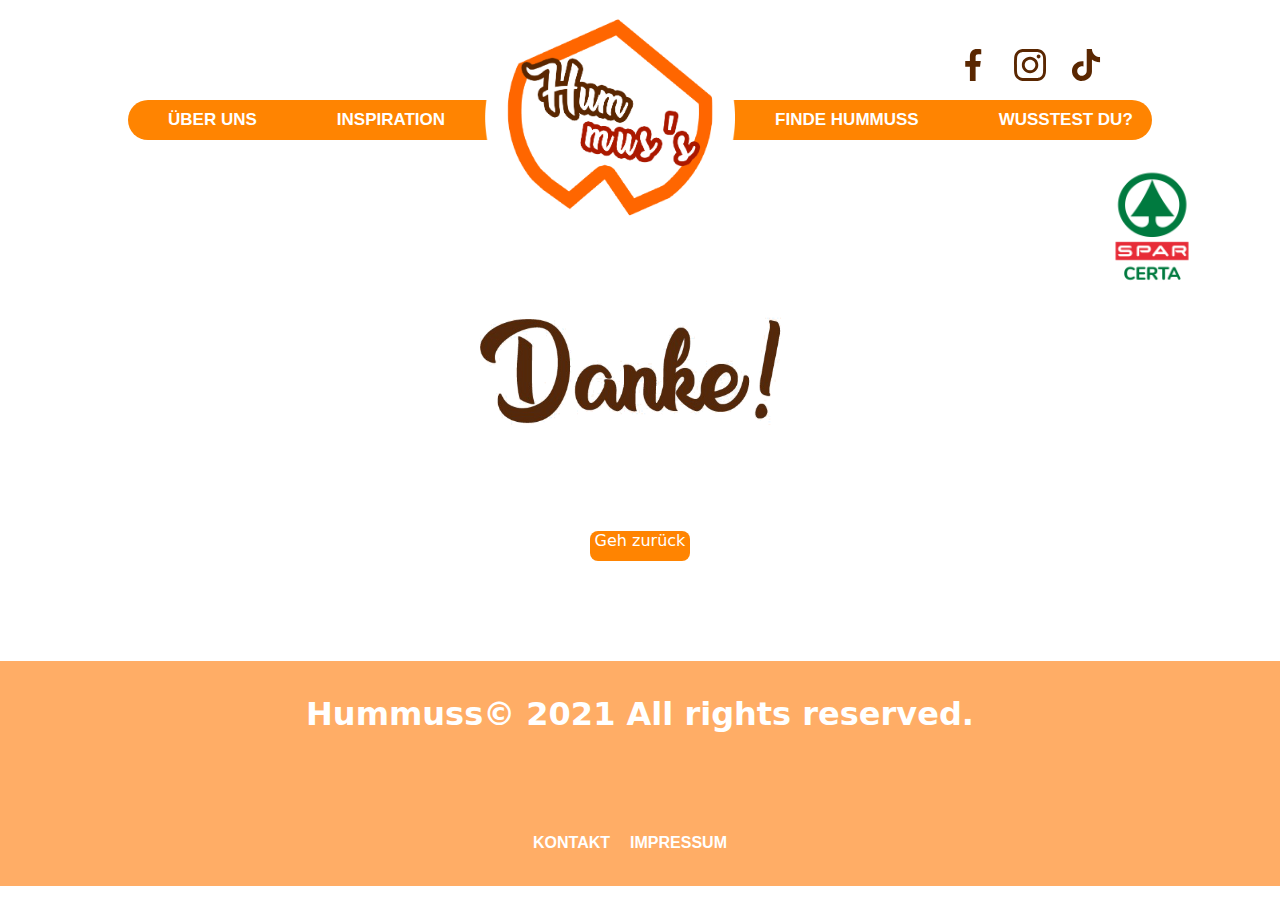
<file: html/danke.html>
<!DOCTYPE html>
<html>
  <head>
    <meta charset="UTF-8" />
    <title>Hummuss Danke!</title>
    <link rel="stylesheet" type="text/css" href="../css/style.css" />
    <meta name="viewport" content="width=device-width, initial-scale=1.0" />
    <meta name="Keywords" content="Hummuss, Haselnusscreme, Wien" />
    <meta
      name="Description"
      content="Das ist die Beschreibung meiner Webseite"
    />
    <link rel="icon" href="../images/logo.png" />
  </head>

  <body>
    <main>
      <nav class="nav">
        <section class="media-section">
          <a href="https://www.facebook.com/hummusseu/"
            ><img src="../images/facebook (2).svg" class="facebook icon" alt=""
          /></a>
          <a href="https://www.instagram.com/hummusseu/"
            ><img
              src="../images/instagram (2).svg"
              class="instagram icon"
              alt=""
          /></a>
          <a href="https://www.tiktok.com/@hummusseu?"
            ><img src="../images/tik-tok.svg" class="instagram icon" alt=""
          /></a>
        </section>
        <a href="../index.html">
          <img src="../images/logo1.png" class="logo2"
        /></a>
        <div class="hamburger">
          <div class="line line1"></div>
          <div class="line line2"></div>
          <div class="line line3"></div>
        </div>
        <ul class="try nav-links hidden">
          <li class="hidden"><a href="ueberuns.html">Über uns</a></li>
          <li class="hidden"><a href="inspiration.html">Inspiration</a></li>
          <li class="logo">
            <a href="../index.html"
              ><img src="../images/logo1.png" class="logo" alt=""
            /></a>
          </li>
          <li class="hidden"><a href="findehummuss.html">Finde Hummuss</a></li>
          <li class="hidden"><a href="wusstestdu.html">Wusstest du?</a></li>
        </ul>
        <div class="down hidden"></div>
      </nav>
      <a
        href="https://www.spar.at/standorte/spar-wien-favoriten-1100-laaer-berg-str-67-69?gclid=EAIaIQobChMIwLC848a17wIVBYjVCh0rAQ-MEAAYASAAEgLStvD_BwE"
        target="_blank"
        ><img src="../images/spar.png" width="10%" class="sparcerta" alt="spar"
      /></a>
      <section class="Konaktt">
        <img src="../images/danke.png" class="img32" alt="">
        <a href="../index.html" class="Geh-zurück">Geh zurück</a>
      </section>
      <footer>
        <h1>Hummuss© 2021 All rights reserved.</h1>
        <ul>
          <li><a href="kontakt.html">KONTAKT</a></li>
          <li><a href="impressum.html">IMPRESSUM</a></li>
        </ul>
      </footer>
    </main>
  </body>
</html>
</file>
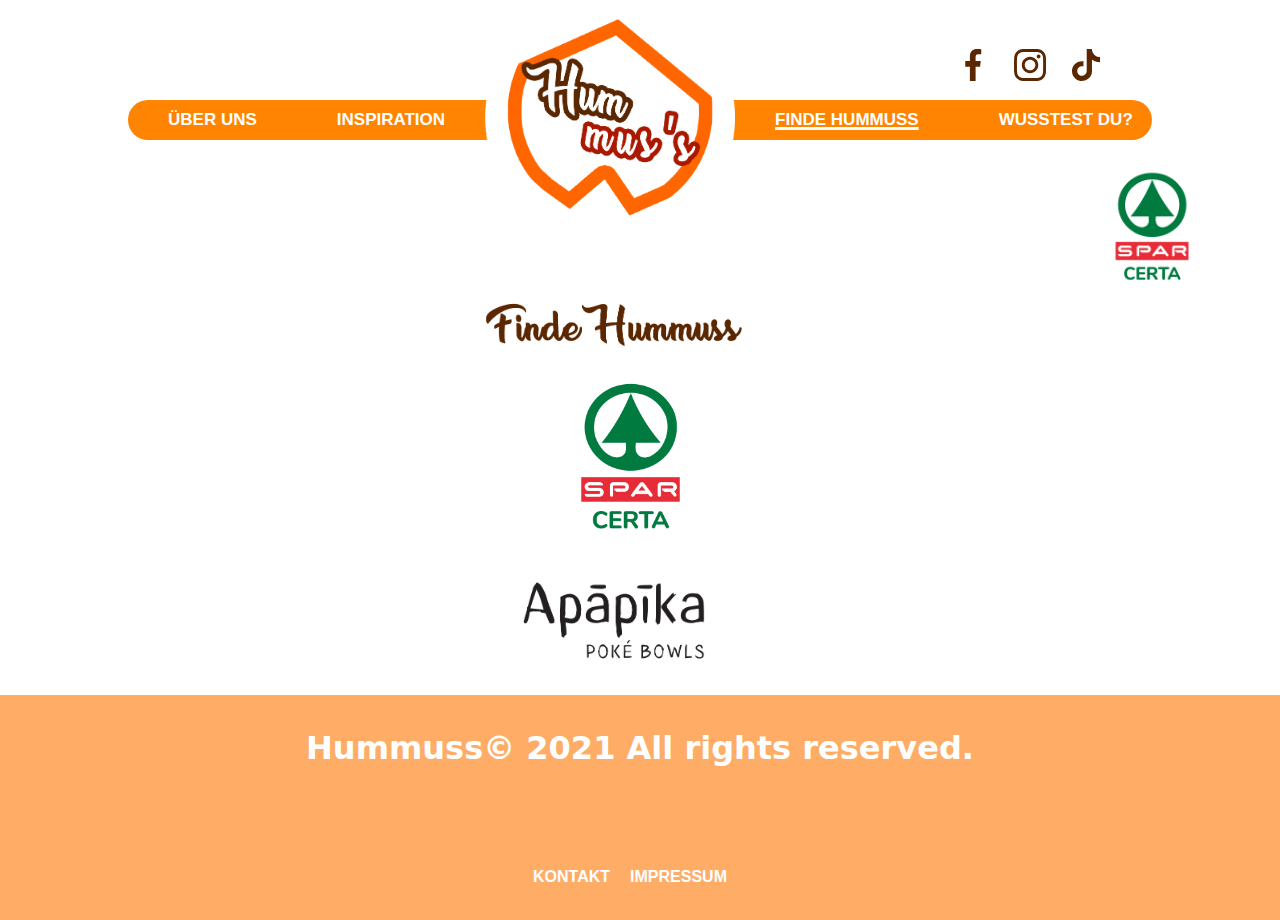
<file: html/findehummuss.html>
<!doctype html>
<html>
<head>
<meta charset="UTF-8">
<title>Finde dein Hummuss</title>
	<link rel="stylesheet" type="text/css" href="../css/style.css">
	<meta name="viewport" content="width=device-width, initial-scale=1.0">
	<meta name="Keywords" content="hummus, hummus rewe, humus online, hummus online kaufen, hummus vegan, hummus vegan
kaufen, hummus supermarkt, hummus brotaufstrich, hummus foto, neni humus, bester hummus,
bester humus, süßer hummus, vegan, veganer, vegane, vegetarier, vegane snacks, snacks vegan,
vegetarier, gesund, gesunde ernährung, gesund ernähren, ausgewogene ernährung, laktose,
laktosefreie, laktosefreie produkte, glutenfrei, glutenfreie, glutenfreier, glutenfreie produkte, food
trends, vegane trends, schoko hummus, schokolade, brownie, neue, vegane food trends, vegane
rezepte, vegane marken, vegane lebensmittel, vegane süßigkeiten, aufstrich, schoko aufstrich,
veganer aufstrich, glutenfreier aufstrich, laktofreier aufstrich, aufstrich ohne palmöl, kalorienarm,
gesunder aufstrich ">
	<meta name="Description" content="Herzlich Willkommen auf der offiziellen Seite von Hummuss&#169;">
	<link rel="icon" href="../images/logo.png">
</head>

<body>
	<main> <nav class="nav">
		<section class="media-section">
				<a href="https://www.facebook.com/hummusseu/"><img src="../images/facebook (2).svg" class="facebook icon"  alt=""></a>
				<a href="https://www.instagram.com/hummusseu/"><img src="../images/instagram (2).svg" class="instagram icon"  alt=""></a>
				<a href="https://www.tiktok.com/@hummusseu?"><img src="../images/tik-tok.svg" class="instagram icon"  alt=""></a>
			
		</section>
		<a href="../index.html"> <img src="../images/logo1.png" class="logo2"></a>
			<div class="hamburger">
				<div class="line line1"></div>
				<div class="line line2"></div>
				<div class="line line3"></div>
		</div>
			<ul class="try nav-links hidden" >
				<li class="hidden"><a href="ueberuns.html">Über uns</a></li>
				<li class="hidden"><a href="inspiration.html">Inspiration</a></li>
				<li class="logo " ><a  href="../index.html"><img src="../images/logo1.png" class="logo" alt=""></a></li>
				<li class="hidden active"><a href="findehummuss.html">Finde Hummuss</a></li>
				<li class="hidden"><a href="wusstestdu.html">Wusstest du?</a></li>
				</ul>
			<div class="down hidden"></div>
		</nav> 
		  <a href="https://www.spar.at/standorte/spar-wien-favoriten-1100-laaer-berg-str-67-69?gclid=EAIaIQobChMIwLC848a17wIVBYjVCh0rAQ-MEAAYASAAEgLStvD_BwE" target="_blank"><img src="../images/spar.png" width="10%" class="sparcerta" alt="spar"></a>
<section class="findus"> 
	<a href="http://www.hummuss.com/"><img class="apapika" src="../images/partner.png"></a>
	<a href="https://www.spar.at/standorte/spar-wien-favoriten-1100-laaer-berg-str-67-69?gclid=EAIaIQobChMIwLC848a17wIVBYjVCh0rAQ-MEAAYASAAEgLStvD_BwE" target="_blank"><img src="../images/spar.png" width="45%" class="certa"></a>
	<a href="https://www.apapikabowls.at/" target="_blank"><img class="apapika" src="../images/Apapika.png"></a>
</section>
<footer>
	<h1>Hummuss© 2021 All rights reserved.</h1>
	<ul>
		<li><a href="kontakt.html">KONTAKT</a></li>
		<li><a href="impressum.html">IMPRESSUM</a></li>
	</ul>
</footer>
</main>
</body>
 <script src="../javaScript/app.js"></script>
</html>
</file>
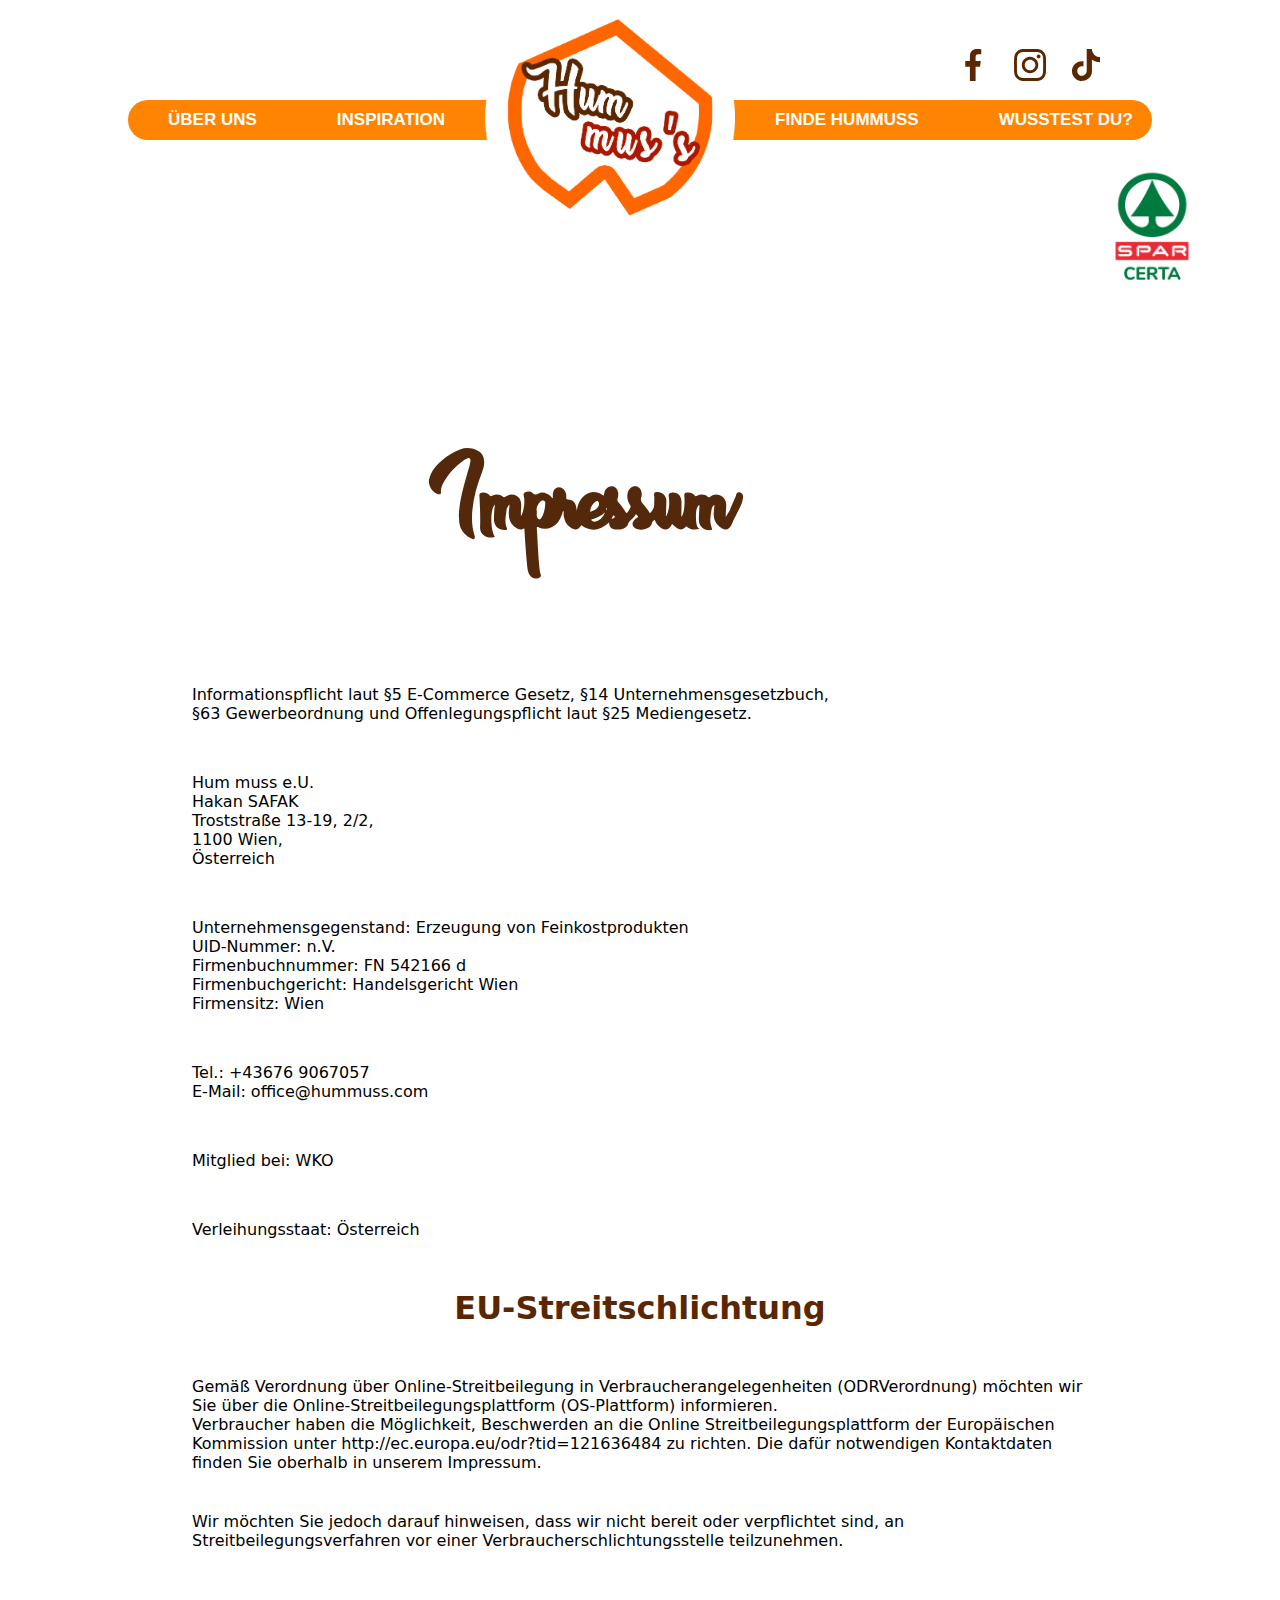
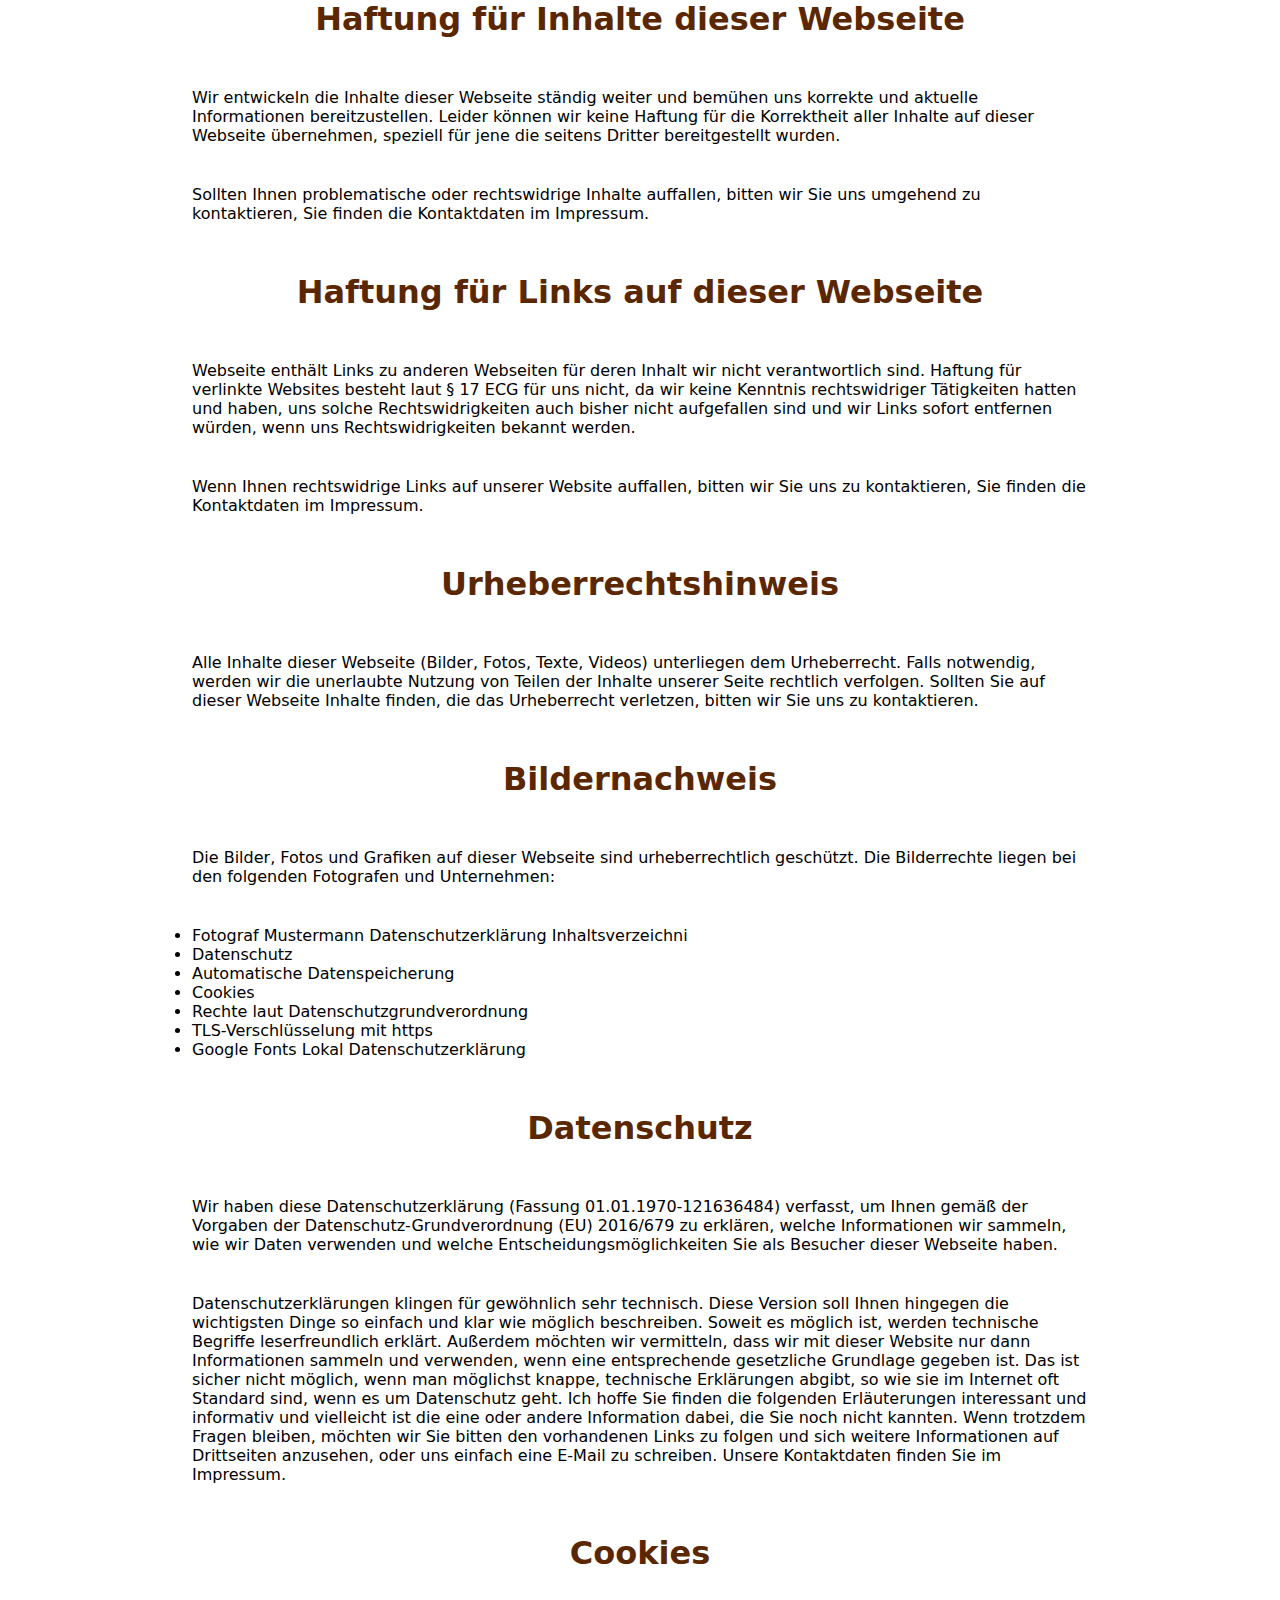
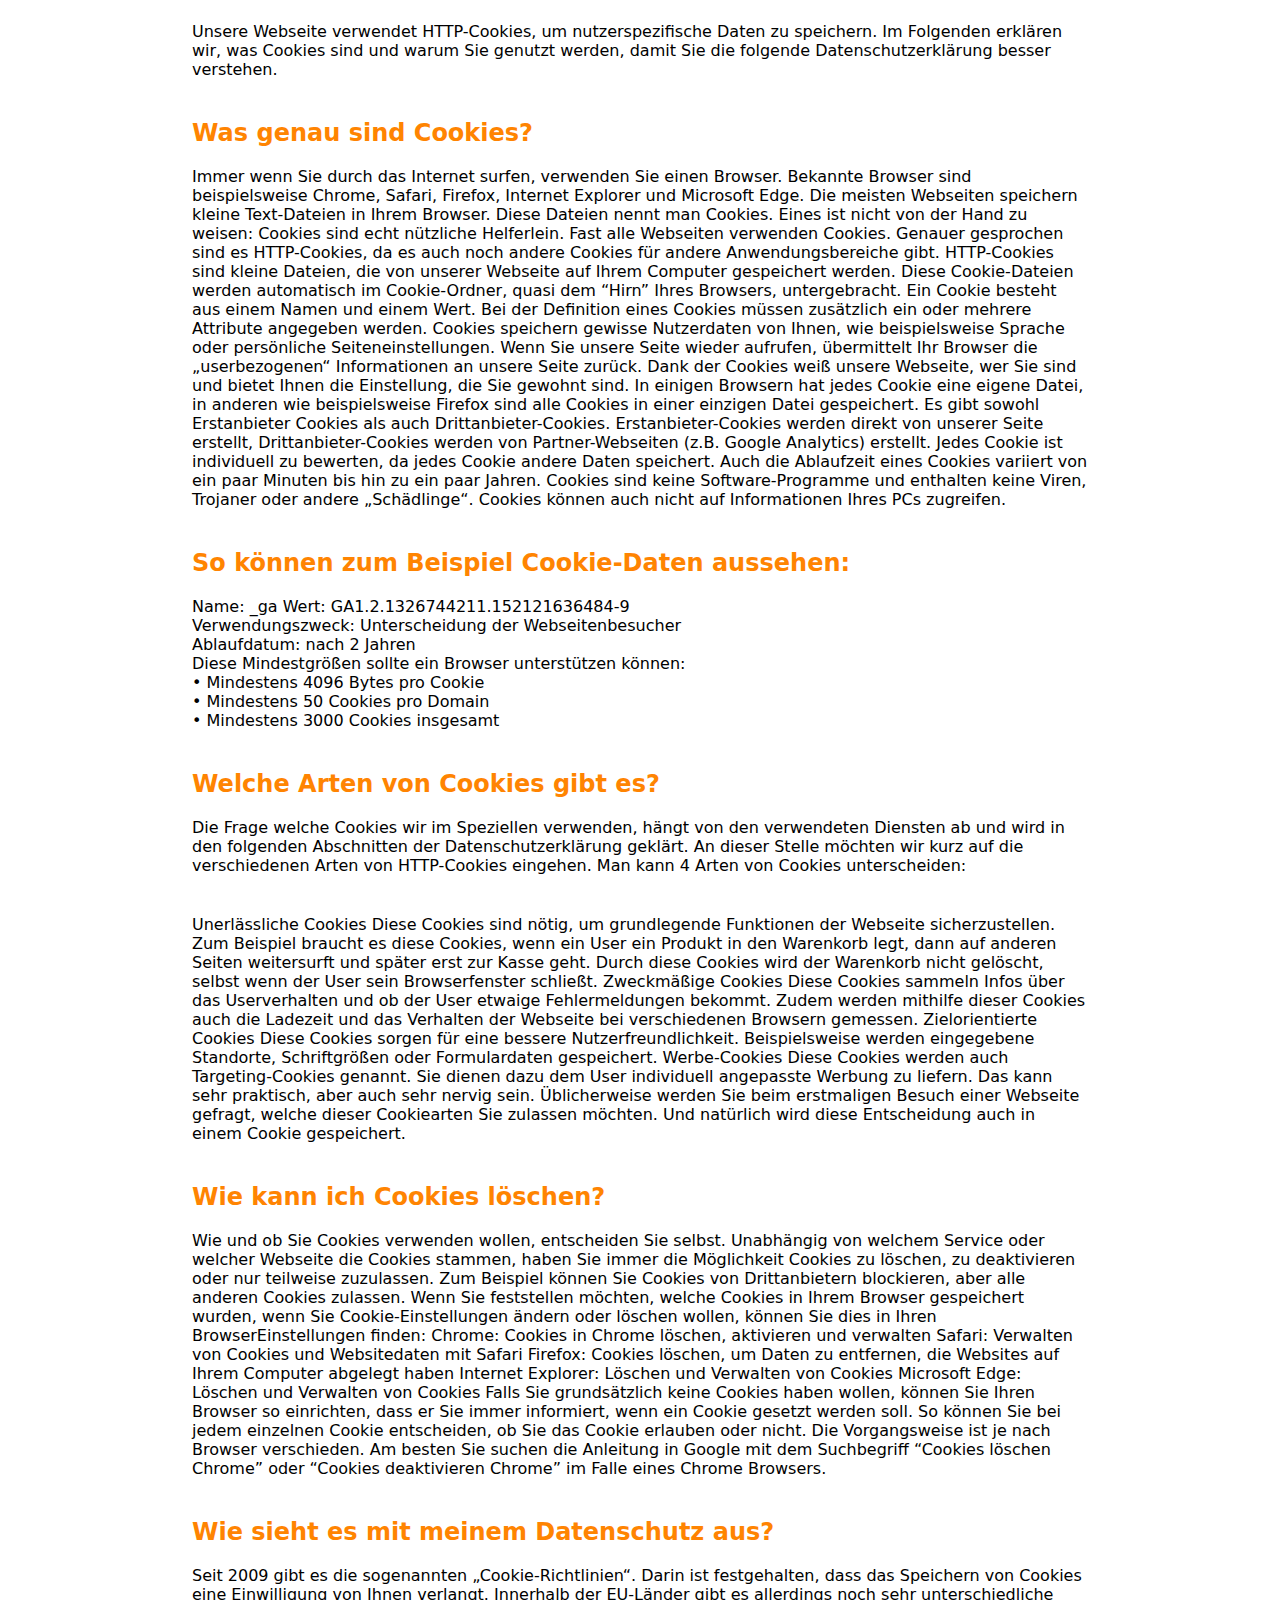
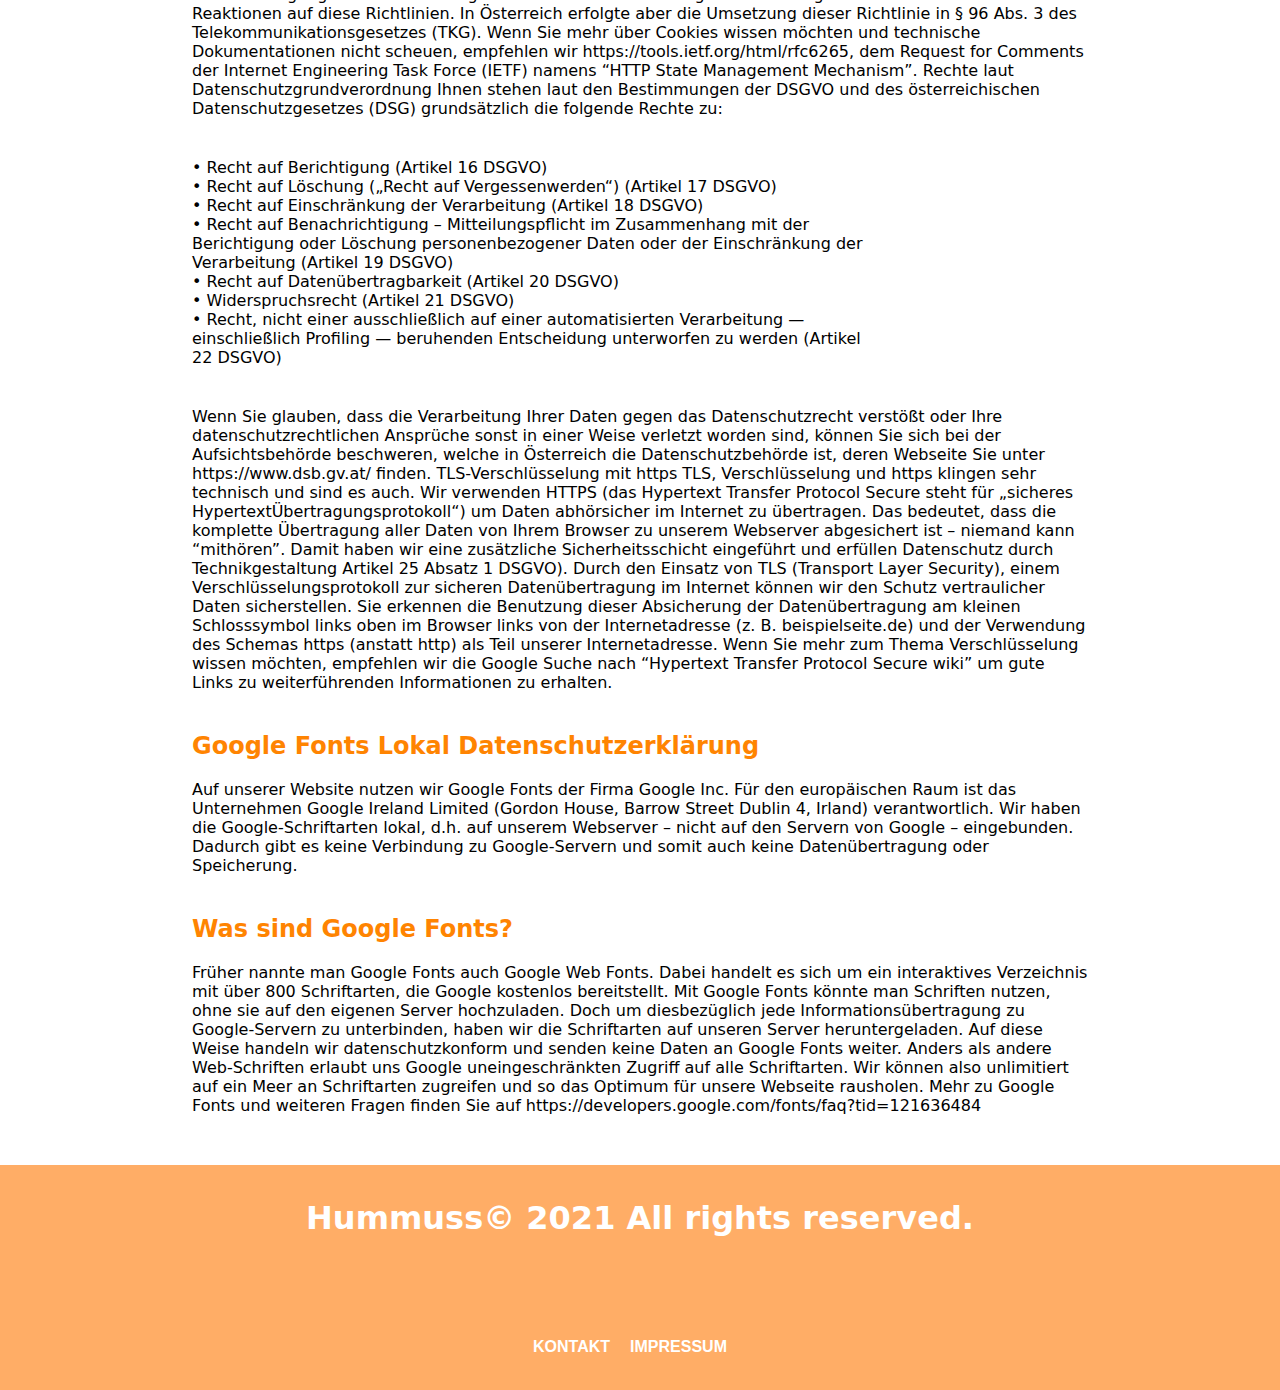
<file: html/impressum.html>
<!doctype html>
<html>
<head>
<meta charset="UTF-8">
<title>Hummuss Impressum</title>
	<link rel="stylesheet" type="text/css" href="../css/style.css">
	<meta name="viewport" content="width=device-width, initial-scale=1.0">
	<meta name="Keywords" content="Hummuss, Haselnusscreme, Wien">
	<meta name="Description" content="Das ist die Beschreibung meiner Webseite">
	<link rel="icon" href="../images/logo.png">
</head>

<body> 
	<main>
		<nav class="nav">
			<section class="media-section">
				<a href="https://www.facebook.com/hummusseu/"><img src="../images/facebook (2).svg" class="facebook icon"  alt=""></a>
					<a href="https://www.instagram.com/hummusseu/"><img src="../images/instagram (2).svg" class="instagram icon"  alt=""></a>
					<a href="https://www.tiktok.com/@hummusseu?"><img src="../images/tik-tok.svg" class="instagram icon"  alt=""></a>
			
			</section>
			<a href="../index.html"> <img src="../images/logo1.png" class="logo2"></a>
				<div class="hamburger">
					<div class="line line1"></div>
					<div class="line line2"></div>
					<div class="line line3"></div>
			</div>
				<ul class="try nav-links hidden" >
					<li class="hidden"><a href="ueberuns.html">Über uns</a></li>
					<li class="hidden"><a href="inspiration.html">Inspiration</a></li>
					<li class="logo " ><a  href="../index.html"><img src="../images/logo1.png" class="logo" alt=""></a></li>
					<li class="hidden"><a href="findehummuss.html">Finde Hummuss</a></li>
					<li class="hidden"><a href="wusstestdu.html">Wusstest du?</a></li>
					</ul>
				<div class="down hidden"></div>
			</nav> 
		 <a href="https://www.spar.at/standorte/spar-wien-favoriten-1100-laaer-berg-str-67-69?gclid=EAIaIQobChMIwLC848a17wIVBYjVCh0rAQ-MEAAYASAAEgLStvD_BwE" target="_blank"><img src="../images/spar.png" width="10%" class="sparcerta" alt="spar"></a>
	<section class="impressum">
		<div>
			<img src="../images/impressum.svg" width="320px" alt="">
		</div>
		 <div>
			<p>Informationspflicht laut §5 E-Commerce Gesetz, §14 Unternehmensgesetzbuch,<br>
				§63 Gewerbeordnung und Offenlegungspflicht laut §25 Mediengesetz.
				</p>
		</div>
		<div>
			<p>Hum muss e.U.<br>
				Hakan SAFAK<br>
				Troststraße 13-19, 2/2,<br>
				1100 Wien,<br>
				Österreich</p>
		</div>
		<div>
			<p>Unternehmensgegenstand: Erzeugung von Feinkostprodukten <br>
				UID-Nummer: n.V.<br>
				Firmenbuchnummer: FN 542166 d <br>
				Firmenbuchgericht: Handelsgericht Wien <br>
				Firmensitz: Wien</p> 
		</div>
		<div>
			<p>Tel.: +43676 9067057 <br>
				E-Mail: office@hummuss.com</p>
		</div>
		<div>
			<p>Mitglied bei: WKO</p>
		</div>
		<div>
			<p>Verleihungsstaat: Österreich</p>
		</div>
		<div>
			<h1>EU-Streitschlichtung</h1>
			<div>
				<p>Gemäß Verordnung über Online-Streitbeilegung in Verbraucherangelegenheiten (ODRVerordnung) möchten wir Sie über die Online-Streitbeilegungsplattform (OS-Plattform) informieren. <br>
					Verbraucher haben die Möglichkeit, Beschwerden an die Online Streitbeilegungsplattform der Europäischen Kommission unter http://ec.europa.eu/odr?tid=121636484 zu richten. Die dafür notwendigen Kontaktdaten finden Sie oberhalb in unserem Impressum.</p>
					<p>Wir möchten Sie jedoch darauf hinweisen, dass wir nicht bereit oder verpflichtet sind, an Streitbeilegungsverfahren vor einer Verbraucherschlichtungsstelle teilzunehmen.</p>
			</div>
		</div>
		<div>
			<h1>Haftung für Inhalte dieser Webseite</h1>
			<div>
				<p>
					Wir entwickeln die Inhalte dieser Webseite ständig weiter und bemühen uns korrekte und aktuelle Informationen bereitzustellen. Leider können wir keine Haftung für die Korrektheit aller Inhalte auf dieser Webseite übernehmen, speziell für jene die seitens Dritter bereitgestellt wurden.</p>
					<p> 
						Sollten Ihnen problematische oder rechtswidrige Inhalte auffallen, bitten wir Sie uns umgehend zu kontaktieren, Sie finden die Kontaktdaten im Impressum.
					</p>
			</div>
		</div>
		<div>
			<h1>Haftung für Links auf dieser Webseite</h1>
			<div>
				<p>
					Webseite enthält Links zu anderen Webseiten für deren Inhalt wir nicht verantwortlich sind. Haftung für verlinkte Websites besteht laut § 17 ECG für uns nicht, da wir keine Kenntnis rechtswidriger Tätigkeiten hatten und haben, uns solche Rechtswidrigkeiten auch bisher nicht aufgefallen sind und wir Links sofort entfernen würden, wenn uns Rechtswidrigkeiten bekannt werden.</p>
					<p> 
						Wenn Ihnen rechtswidrige Links auf unserer Website auffallen, bitten wir Sie uns zu kontaktieren, Sie finden die Kontaktdaten im Impressum.
					</p>
			</div>
		</div>
		<div>
			<h1>Urheberrechtshinweis</h1>
			<div>
				<p>
					Alle Inhalte dieser Webseite (Bilder, Fotos, Texte, Videos) unterliegen dem Urheberrecht. Falls notwendig, werden wir die unerlaubte Nutzung von Teilen der Inhalte unserer Seite rechtlich verfolgen. Sollten Sie auf dieser Webseite Inhalte finden, die das Urheberrecht verletzen, bitten wir Sie uns zu kontaktieren.</p>
			</div>
		</div>
		<div>
			<h1>Bildernachweis</h1>
			<div>
				<p>
					Die Bilder, Fotos und Grafiken auf dieser Webseite sind urheberrechtlich geschützt. Die Bilderrechte liegen bei den folgenden Fotografen und Unternehmen:	
				</p>
					<ul>
						<li>Fotograf Mustermann
							Datenschutzerklärung
							Inhaltsverzeichni</li>
							<li>Datenschutz</li>
							<li>Automatische Datenspeicherung</li>
							<li>Cookies</li>
							<li>Rechte laut Datenschutzgrundverordnung</li>
							<li>TLS-Verschlüsselung mit https</li>
							<li>Google Fonts Lokal Datenschutzerklärung</li>
					</ul>
			</div>
		</div>
		<div>
			<h1>Datenschutz</h1>
			<div>
				<p>
					Wir haben diese Datenschutzerklärung (Fassung 01.01.1970-121636484) verfasst, um Ihnen gemäß der Vorgaben der Datenschutz-Grundverordnung (EU) 2016/679 zu erklären, welche Informationen wir sammeln, wie wir Daten verwenden und welche Entscheidungsmöglichkeiten Sie als Besucher dieser Webseite haben.</p>
					<p>
							Datenschutzerklärungen klingen für gewöhnlich sehr technisch. Diese Version soll Ihnen hingegen die wichtigsten Dinge so einfach und klar wie möglich beschreiben. Soweit es möglich ist, werden technische Begriffe leserfreundlich erklärt. Außerdem möchten wir vermitteln, dass wir mit dieser Website nur dann Informationen sammeln und verwenden, wenn eine entsprechende gesetzliche Grundlage gegeben ist. Das ist sicher nicht möglich, wenn man möglichst knappe, technische Erklärungen abgibt, so wie sie im Internet oft Standard sind, wenn es um Datenschutz geht. Ich hoffe Sie finden die folgenden Erläuterungen interessant und informativ und vielleicht ist die eine oder andere Information dabei, die Sie noch nicht kannten.
							Wenn trotzdem Fragen bleiben, möchten wir Sie bitten den vorhandenen Links zu folgen und sich weitere Informationen auf Drittseiten anzusehen, oder uns einfach eine E-Mail zu schreiben. Unsere Kontaktdaten finden Sie im Impressum.
						</p>
			</div>
		</div>
		<div>
		
		<div>
			<h1>Cookies</h1>
			<div></div>
			<p>Unsere Webseite verwendet HTTP-Cookies, um nutzerspezifische Daten zu speichern. Im Folgenden erklären wir, was Cookies sind und warum Sie genutzt werden, damit Sie die folgende Datenschutzerklärung besser verstehen.</p>
			<h2>Was genau sind Cookies?</h2>
			<p>Immer wenn Sie durch das Internet surfen, verwenden Sie einen Browser. Bekannte Browser sind beispielsweise Chrome, Safari, Firefox, Internet Explorer und Microsoft Edge. Die meisten Webseiten speichern kleine Text-Dateien in Ihrem Browser. Diese Dateien nennt man Cookies.
				Eines ist nicht von der Hand zu weisen: Cookies sind echt nützliche Helferlein. Fast alle Webseiten verwenden Cookies. Genauer gesprochen sind es HTTP-Cookies, da es auch noch andere Cookies für andere Anwendungsbereiche gibt. HTTP-Cookies sind kleine Dateien, die von unserer Webseite auf Ihrem Computer gespeichert werden. Diese Cookie-Dateien werden automatisch im Cookie-Ordner, quasi dem “Hirn” Ihres Browsers, untergebracht. Ein Cookie besteht aus einem Namen und einem Wert. Bei der Definition eines Cookies müssen zusätzlich ein oder mehrere Attribute angegeben werden.
				Cookies speichern gewisse Nutzerdaten von Ihnen, wie beispielsweise Sprache oder persönliche Seiteneinstellungen. Wenn Sie unsere Seite wieder aufrufen, übermittelt Ihr Browser die „userbezogenen“ Informationen an unsere Seite zurück. Dank der Cookies weiß unsere Webseite, wer Sie sind und bietet Ihnen die Einstellung, die Sie gewohnt sind. In einigen Browsern hat jedes Cookie eine eigene Datei, in anderen wie beispielsweise Firefox sind alle Cookies in einer einzigen Datei gespeichert.
				Es gibt sowohl Erstanbieter Cookies als auch Drittanbieter-Cookies. Erstanbieter-Cookies werden direkt von unserer Seite erstellt, Drittanbieter-Cookies werden von Partner-Webseiten (z.B. Google Analytics) erstellt. Jedes Cookie ist individuell zu bewerten, da jedes Cookie andere Daten speichert. Auch die Ablaufzeit eines Cookies variiert von ein paar Minuten bis hin zu ein paar Jahren. Cookies sind keine Software-Programme und enthalten keine Viren, Trojaner oder andere „Schädlinge“. Cookies können auch nicht auf Informationen Ihres PCs zugreifen.</p>
			<h2>So können zum Beispiel Cookie-Daten aussehen:</h2>
			<p>Name: _ga
				Wert: GA1.2.1326744211.152121636484-9 <br>
				Verwendungszweck: Unterscheidung der Webseitenbesucher<br>
				Ablaufdatum: nach 2 Jahren <br>
				Diese Mindestgrößen sollte ein Browser unterstützen können: <br>
				• Mindestens 4096 Bytes pro Cookie <br>
				• Mindestens 50 Cookies pro Domain<br>
				• Mindestens 3000 Cookies insgesamt</p> 
			<h2>Welche Arten von Cookies gibt es?</h2>
			<p>Die Frage welche Cookies wir im Speziellen verwenden, hängt von den verwendeten Diensten ab und wird in den folgenden Abschnitten der Datenschutzerklärung geklärt. An dieser Stelle möchten wir kurz auf die verschiedenen Arten von HTTP-Cookies eingehen. Man kann 4 Arten von Cookies unterscheiden:</p>
			<p>
				Unerlässliche Cookies
				Diese Cookies sind nötig, um grundlegende Funktionen der Webseite sicherzustellen. Zum Beispiel braucht es diese Cookies, wenn ein User ein Produkt in den Warenkorb legt, dann auf anderen Seiten weitersurft und später erst zur Kasse geht. Durch diese Cookies wird der Warenkorb nicht gelöscht, selbst wenn der User sein Browserfenster schließt.
				Zweckmäßige Cookies
				Diese Cookies sammeln Infos über das Userverhalten und ob der User etwaige Fehlermeldungen bekommt. Zudem werden mithilfe dieser Cookies auch die Ladezeit und das Verhalten der Webseite bei verschiedenen Browsern gemessen.
				Zielorientierte Cookies
				Diese Cookies sorgen für eine bessere Nutzerfreundlichkeit. Beispielsweise werden eingegebene Standorte, Schriftgrößen oder Formulardaten gespeichert.
				Werbe-Cookies
				Diese Cookies werden auch Targeting-Cookies genannt. Sie dienen dazu dem User individuell angepasste Werbung zu liefern. Das kann sehr praktisch, aber auch sehr nervig sein.
				Üblicherweise werden Sie beim erstmaligen Besuch einer Webseite gefragt, welche dieser Cookiearten Sie zulassen möchten. Und natürlich wird diese Entscheidung auch in einem Cookie gespeichert.</p>
				<h2>Wie kann ich Cookies löschen?</h2>
			<p>Wie und ob Sie Cookies verwenden wollen, entscheiden Sie selbst. Unabhängig von welchem Service oder welcher Webseite die Cookies stammen, haben Sie immer die Möglichkeit Cookies zu löschen, zu deaktivieren oder nur teilweise zuzulassen. Zum Beispiel können Sie Cookies von Drittanbietern blockieren, aber alle anderen Cookies zulassen. Wenn Sie feststellen möchten, welche Cookies in Ihrem Browser gespeichert wurden, wenn Sie Cookie-Einstellungen ändern oder löschen wollen, können Sie dies in Ihren BrowserEinstellungen finden:
				Chrome: Cookies in Chrome löschen, aktivieren und verwalten Safari: Verwalten von Cookies und Websitedaten mit Safari Firefox: Cookies löschen, um Daten zu entfernen, die Websites auf Ihrem Computer abgelegt haben Internet Explorer: Löschen und Verwalten von Cookies Microsoft Edge: Löschen und Verwalten von Cookies Falls Sie grundsätzlich keine Cookies haben wollen, können Sie Ihren Browser so einrichten, dass er Sie immer informiert, wenn ein Cookie gesetzt werden soll. So können Sie bei jedem einzelnen Cookie entscheiden, ob Sie das Cookie erlauben oder nicht. Die Vorgangsweise ist je nach Browser verschieden. Am besten Sie suchen die Anleitung in Google mit dem Suchbegriff “Cookies löschen Chrome” oder “Cookies deaktivieren Chrome” im Falle eines Chrome Browsers.		
				</p>
				<h2>Wie sieht es mit meinem Datenschutz aus?</h2>
			<p>Seit 2009 gibt es die sogenannten „Cookie-Richtlinien“. Darin ist festgehalten, dass das Speichern von Cookies eine Einwilligung von Ihnen verlangt. Innerhalb der EU-Länder gibt es allerdings noch sehr unterschiedliche Reaktionen auf diese Richtlinien. In Österreich erfolgte aber die Umsetzung dieser Richtlinie in § 96 Abs. 3 des Telekommunikationsgesetzes (TKG). Wenn Sie mehr über Cookies wissen möchten und technische Dokumentationen nicht scheuen, empfehlen wir https://tools.ietf.org/html/rfc6265, dem Request for Comments der Internet Engineering Task Force (IETF) namens “HTTP State Management Mechanism”. Rechte laut Datenschutzgrundverordnung Ihnen stehen laut den Bestimmungen der DSGVO und des österreichischen Datenschutzgesetzes (DSG) grundsätzlich die folgende Rechte zu:

			</p>
			<p>
			• Recht auf Berichtigung (Artikel 16 DSGVO)<br>
			• Recht auf Löschung („Recht auf Vergessenwerden“) (Artikel 17 DSGVO)<br>
			• Recht auf Einschränkung der Verarbeitung (Artikel 18 DSGVO)<br>
			• Recht auf Benachrichtigung – Mitteilungspflicht im Zusammenhang mit der<br>
			Berichtigung oder Löschung personenbezogener Daten oder der Einschränkung der<br>
			Verarbeitung (Artikel 19 DSGVO)<br>
			• Recht auf Datenübertragbarkeit (Artikel 20 DSGVO)<br>
			• Widerspruchsrecht (Artikel 21 DSGVO)<br>
			• Recht, nicht einer ausschließlich auf einer automatisierten Verarbeitung —<br>
			einschließlich Profiling — beruhenden Entscheidung unterworfen zu werden (Artikel<br>
			22 DSGVO)<br>
			<p>
			Wenn Sie glauben, dass die Verarbeitung Ihrer Daten gegen das Datenschutzrecht verstößt oder Ihre datenschutzrechtlichen Ansprüche sonst in einer Weise verletzt worden sind, können Sie sich bei der Aufsichtsbehörde beschweren, welche in Österreich die Datenschutzbehörde ist, deren Webseite Sie unter https://www.dsb.gv.at/ finden. TLS-Verschlüsselung mit https TLS, Verschlüsselung und https klingen sehr technisch und sind es auch. Wir verwenden HTTPS (das Hypertext Transfer Protocol Secure steht für „sicheres HypertextÜbertragungsprotokoll“) um Daten abhörsicher im Internet zu übertragen. Das bedeutet, dass die komplette Übertragung aller Daten von Ihrem Browser zu unserem Webserver abgesichert ist – niemand kann “mithören”. Damit haben wir eine zusätzliche Sicherheitsschicht eingeführt und erfüllen Datenschutz durch Technikgestaltung Artikel 25 Absatz 1 DSGVO). Durch den Einsatz von TLS (Transport Layer Security), einem Verschlüsselungsprotokoll zur sicheren Datenübertragung im Internet können wir den Schutz vertraulicher Daten sicherstellen. Sie erkennen die Benutzung dieser Absicherung der Datenübertragung am kleinen Schlosssymbol links oben im Browser links von der Internetadresse (z. B. beispielseite.de) und der Verwendung des Schemas https (anstatt http) als Teil unserer Internetadresse. Wenn Sie mehr zum Thema Verschlüsselung wissen möchten, empfehlen wir die Google Suche nach “Hypertext Transfer Protocol Secure wiki” um gute Links zu weiterführenden Informationen zu erhalten.</p>
			<h2>Google Fonts Lokal Datenschutzerklärung</h2>
				<p>Auf unserer Website nutzen wir Google Fonts der Firma Google Inc. Für den europäischen Raum ist das Unternehmen Google Ireland Limited (Gordon House, Barrow Street Dublin 4, Irland) verantwortlich. Wir haben die Google-Schriftarten lokal, d.h. auf unserem Webserver – nicht auf den Servern von Google – eingebunden. Dadurch gibt es keine Verbindung zu Google-Servern und somit auch keine Datenübertragung oder Speicherung.
				</p>
			<h2>Was sind Google Fonts?</h2>
				<p>
					Früher nannte man Google Fonts auch Google Web Fonts. Dabei handelt es sich um ein interaktives Verzeichnis mit über 800 Schriftarten, die Google kostenlos bereitstellt. Mit Google Fonts könnte man Schriften nutzen, ohne sie auf den eigenen Server hochzuladen. Doch um diesbezüglich jede Informationsübertragung zu Google-Servern zu unterbinden, haben wir die Schriftarten auf unseren Server heruntergeladen. Auf diese Weise handeln wir datenschutzkonform und senden keine Daten an Google Fonts weiter. Anders als andere Web-Schriften erlaubt uns Google uneingeschränkten Zugriff auf alle Schriftarten. Wir können also unlimitiert auf ein Meer an Schriftarten zugreifen und so das Optimum für unsere Webseite rausholen. Mehr zu Google Fonts und weiteren Fragen finden Sie auf https://developers.google.com/fonts/faq?tid=121636484
				</p>
		</div>  
	</section>
	<footer class="foot">
		<h1>Hummuss© 2021 All rights reserved.</h1>
		<ul>
			<li><a href="kontakt.html">KONTAKT</a></li>
			<li><a href="impressum.html">IMPRESSUM</a></li>
		</ul>
	</footer>
</main>
</body>
<script src="../javaScript/app.js"></script>
</html>
</file>
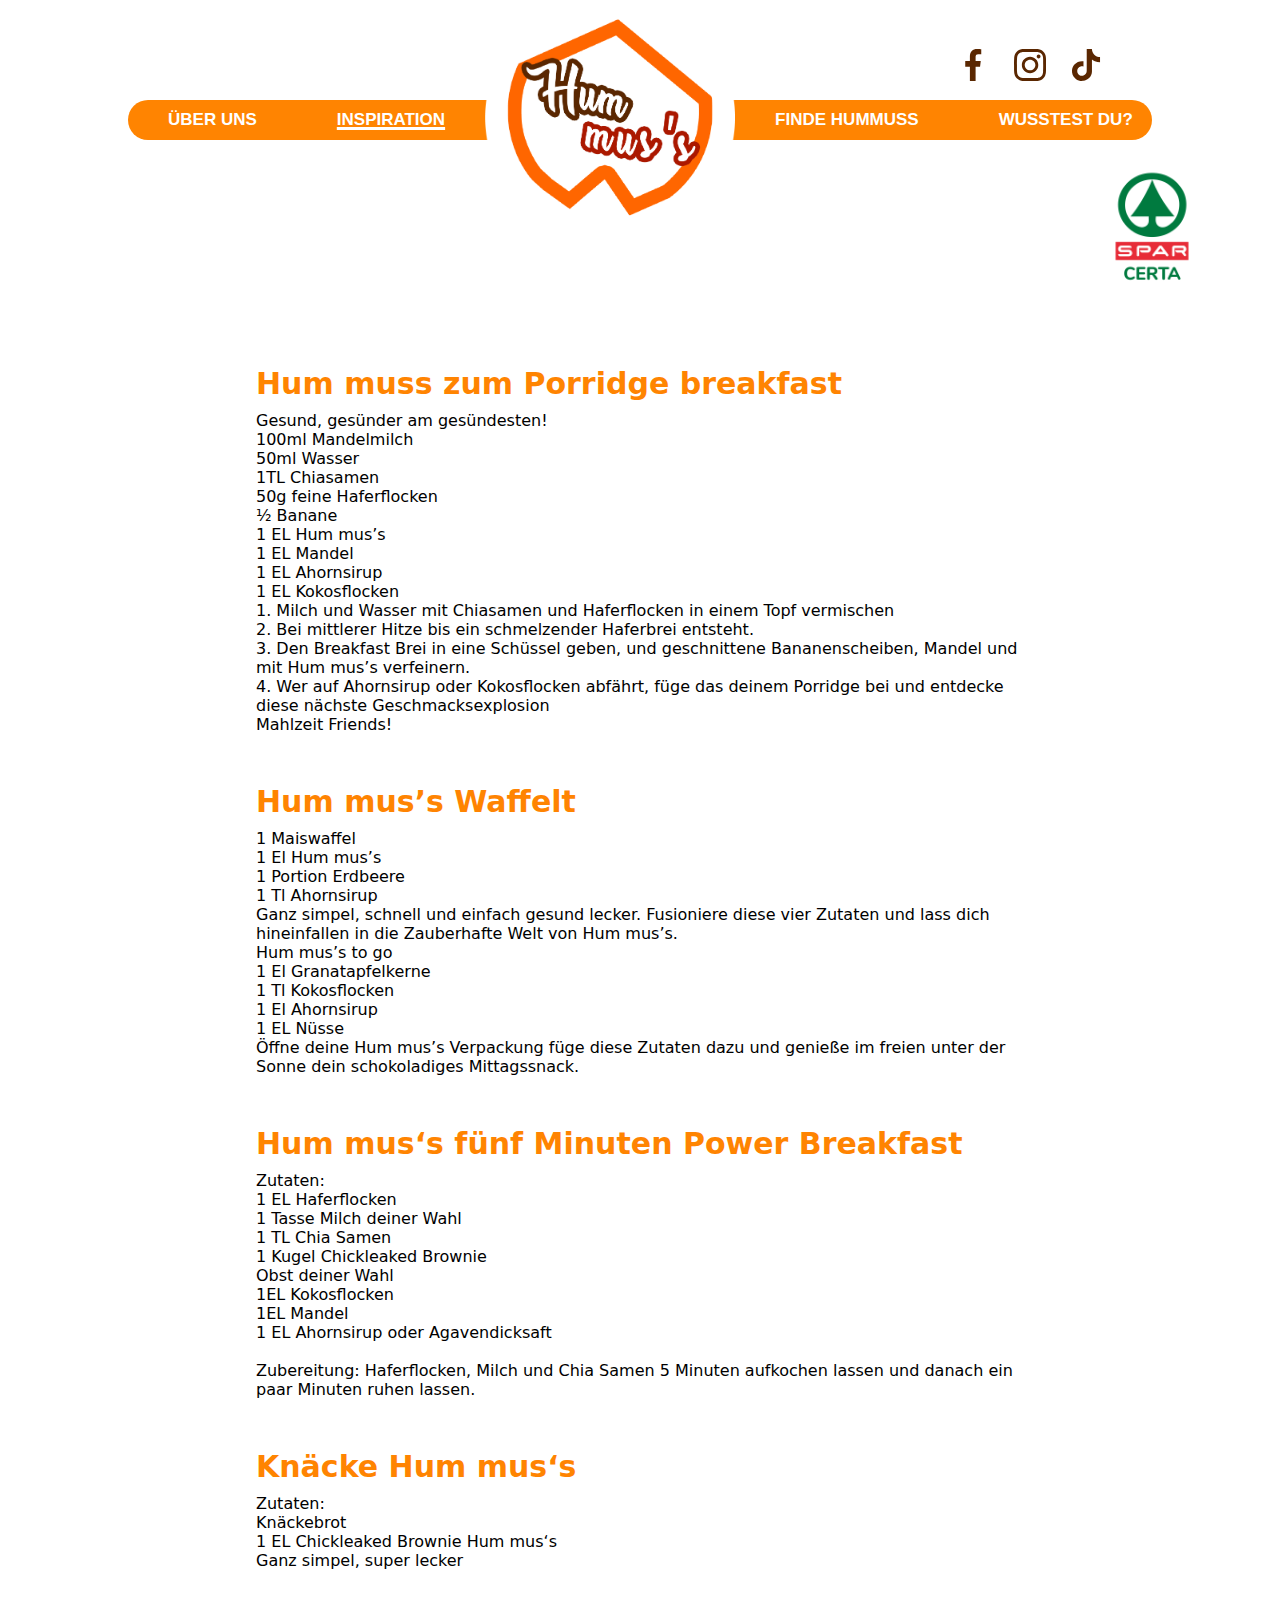
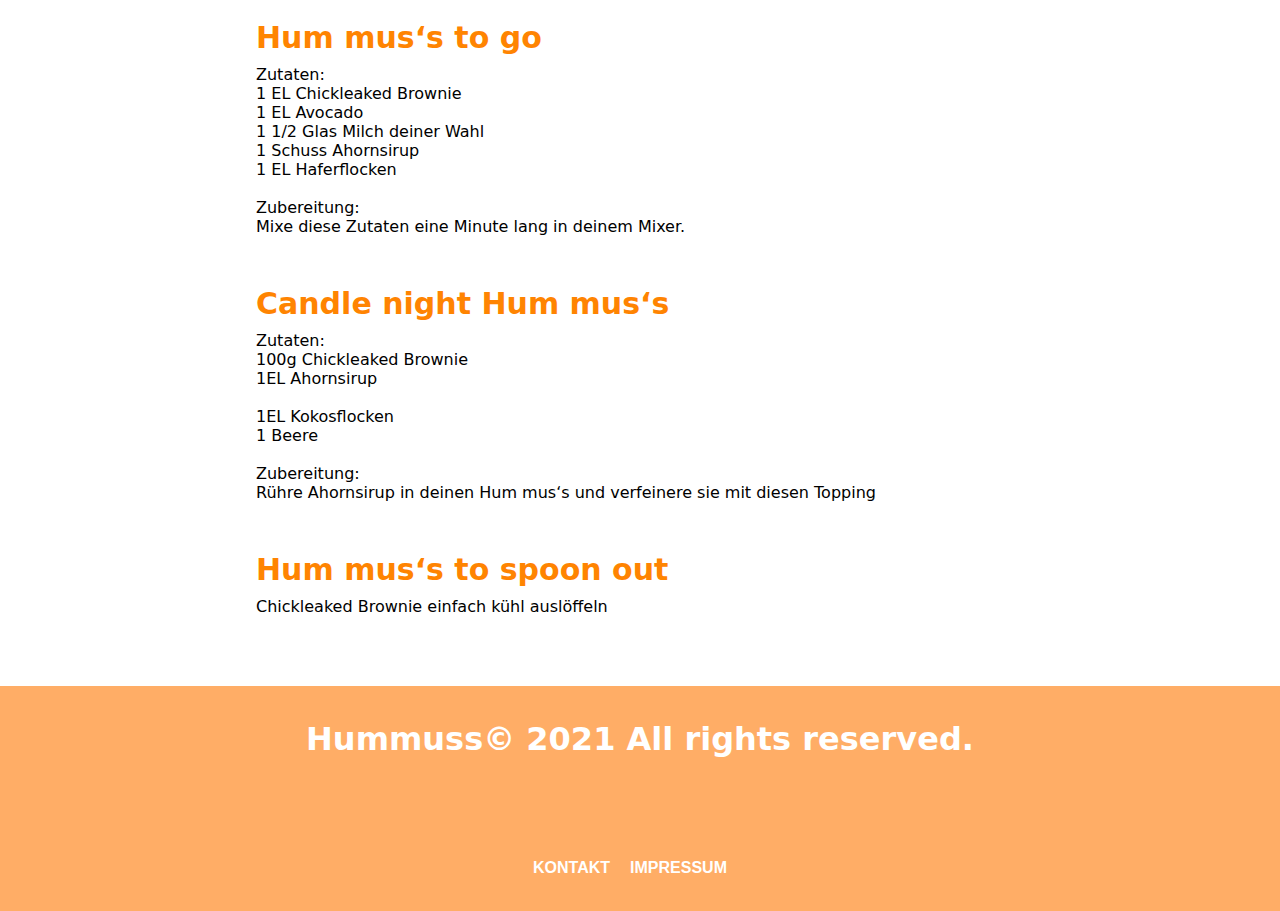
<file: html/inspiration.html>
<!doctype html>
<html>
<head>
<meta charset="UTF-8">
<title>Hummuss Inspiration</title>
	<link rel="stylesheet" type="text/css" href="../css/style.css">
	<meta name="viewport" content="width=device-width, initial-scale=1.0">
	<meta name="Keywords" content="hummus, hummus rewe, humus online, hummus online kaufen, hummus vegan, hummus vegan
kaufen, hummus supermarkt, hummus brotaufstrich, hummus foto, neni humus, bester hummus,
bester humus, süßer hummus, vegan, veganer, vegane, vegetarier, vegane snacks, snacks vegan,
vegetarier, gesund, gesunde ernährung, gesund ernähren, ausgewogene ernährung, laktose,
laktosefreie, laktosefreie produkte, glutenfrei, glutenfreie, glutenfreier, glutenfreie produkte, food
trends, vegane trends, schoko hummus, schokolade, brownie, neue, vegane food trends, vegane
rezepte, vegane marken, vegane lebensmittel, vegane süßigkeiten, aufstrich, schoko aufstrich, produkt
veganer aufstrich, glutenfreier aufstrich, laktofreier aufstrich, aufstrich ohne palmöl, kalorienarm,
gesunder aufstrich ">
	<meta name="Description" content="Herzlich Willkommen auf der offiziellen Seite von Hummuss&#169;">
	<link rel="icon" href="../images/logo.png">
</head>
<body>
	<main>
		<nav class="nav">
			<section class="media-section">
				<a href="https://www.facebook.com/hummusseu/"><img src="../images/facebook (2).svg" class="facebook icon"  alt=""></a>
					<a href="https://www.instagram.com/hummusseu/"><img src="../images/instagram (2).svg" class="instagram icon"  alt=""></a>
					<a href="https://www.tiktok.com/@hummusseu?"><img src="../images/tik-tok.svg" class="instagram icon"  alt=""></a>
			
			</section>
			<a href="../index.html"> <img src="../images/logo1.png" class="logo2"></a>
				<div class="hamburger">
					<div class="line line1"></div>
					<div class="line line2"></div>
					<div class="line line3"></div>
			</div>
				<ul class="try nav-links hidden" >
					<li class="hidden"><a href="ueberuns.html">Über uns</a></li>
					<li class="hidden active"><a href="inspiration.html">Inspiration</a></li>
					<li class="logo " ><a  href="../index.html"><img src="../images/logo1.png" class="logo" alt=""></a></li>
					<li class="hidden"><a href="findehummuss.html">Finde Hummuss</a></li>
					<li class="hidden"><a href="wusstestdu.html">Wusstest du?</a></li>
					</ul>
				<div class="down hidden"></div>
			</nav> 
		<a href="https://www.spar.at/standorte/spar-wien-favoriten-1100-laaer-berg-str-67-69?gclid=EAIaIQobChMIwLC848a17wIVBYjVCh0rAQ-MEAAYASAAEgLStvD_BwE" target="_blank"><img src="../images/spar.png" width="10%" class="sparcerta" alt="spar"></a>
<div class="insp">
	<div>
		<h1>Hum muss zum Porridge breakfast</h1>
		<p>
Gesund, gesünder am gesündesten!<br>
100ml Mandelmilch<br>
50ml Wasser<br>
1TL Chiasamen<br>
50g feine Haferflocken<br>
½ Banane<br>
1 EL Hum mus’s<br>
1 EL Mandel<br>
1 EL Ahornsirup<br>
1 EL Kokosflocken<br>
1. Milch und Wasser mit Chiasamen und Haferflocken in einem Topf vermischen<br>
2. Bei mittlerer Hitze bis ein schmelzender Haferbrei entsteht.<br>
3. Den Breakfast Brei in eine Schüssel geben, und geschnittene Bananenscheiben, Mandel und<br>
mit Hum mus’s verfeinern.<br>
4. Wer auf Ahornsirup oder Kokosflocken abfährt, füge das deinem Porridge bei und entdecke<br>
diese nächste Geschmacksexplosion<br>
Mahlzeit Friends!<br>
		</p>
	</div>
	<div>
		<h1>Hum mus’s Waffelt</h1>
		<p>
			1 Maiswaffel<br>
			1 El Hum mus’s<br>
			1 Portion Erdbeere<br>
			1 Tl Ahornsirup<br>
			Ganz simpel, schnell und einfach gesund lecker. Fusioniere diese vier Zutaten und lass dich<br>
			hineinfallen in die Zauberhafte Welt von Hum mus’s.<br>
			Hum mus’s to go<br>
			1 El Granatapfelkerne<br>
			1 Tl Kokosflocken<br>
			1 El Ahornsirup<br>
			1 EL Nüsse<br>
			Öffne deine Hum mus’s Verpackung füge diese Zutaten dazu und genieße im freien unter der<br>
			Sonne dein schokoladiges Mittagssnack. <br>
		</p>
	</div>
	<div>
		<h1>Hum mus‘s fünf Minuten Power Breakfast </h1>
		<p>
			Zutaten: <br>
			1 EL Haferflocken <br>
1 Tasse Milch deiner Wahl <br>
1 TL Chia Samen <br>
1 Kugel Chickleaked Brownie <br>
Obst deiner Wahl <br>
1EL Kokosflocken <br>
1EL Mandel <br>
1 EL Ahornsirup oder Agavendicksaft <br><br>

Zubereitung: Haferflocken, Milch und Chia Samen 5 Minuten aufkochen lassen und danach ein paar Minuten ruhen lassen.<br>
		</p>
	</div>

	<div>
		<h1>Knäcke Hum mus‘s </h1>
		<p>
			Zutaten: <br>
Knäckebrot <br>
1 EL Chickleaked Brownie Hum mus‘s <br>

Ganz simpel, super lecker<br>
		</p>
	</div>
	<div>
		<h1>Hum mus‘s to go</h1>
		<p>
			Zutaten: <br>
1 EL Chickleaked Brownie <br>
1 EL Avocado <br>
1 1/2 Glas Milch deiner Wahl <br>
1 Schuss Ahornsirup<br>
1 EL Haferflocken <br><br>

Zubereitung:<br>
Mixe diese Zutaten eine Minute lang in deinem Mixer.<br>
		</p>
	</div>
	<div>
		<h1>
			Candle night Hum mus‘s </h1>
		<p>
			Zutaten: <br>
100g Chickleaked Brownie <br>
1EL Ahornsirup<br><br>
1EL Kokosflocken <br>
1 Beere <br>
<br>
Zubereitung: <br>
Rühre Ahornsirup in deinen Hum mus‘s und verfeinere sie mit diesen Topping <br>
		</p>
	</div>
	<div>
		<h1>
			Hum mus‘s to spoon out 
		</h1>
		<p>
			Chickleaked Brownie einfach kühl auslöffeln
		</p>
	</div>
	
</div>
<footer>
	<h1>Hummuss© 2021 All rights reserved.</h1>
	<ul>
		<li><a href="kontakt.html">KONTAKT</a></li>
		<li><a href="impressum.html">IMPRESSUM</a></li>
	</ul>
</footer>
</body>
 <script src="../javaScript/app.js"></script>
</html>

<!-- 




















 -->
</file>
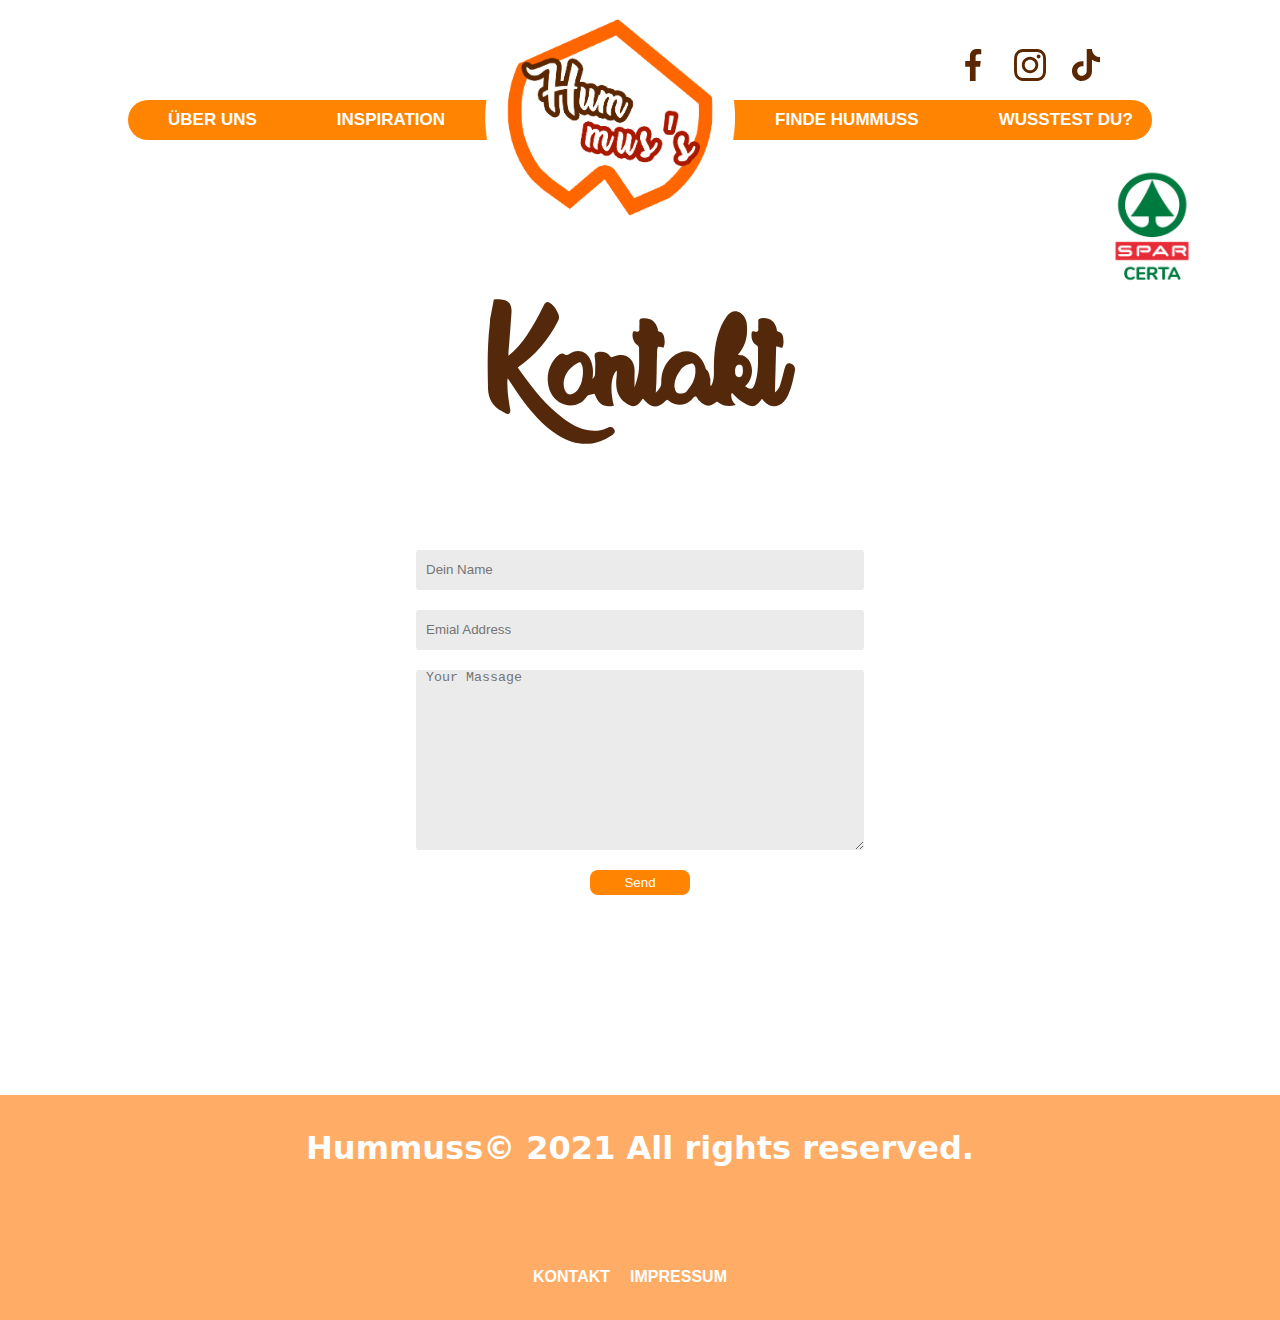
<file: html/kontakt.html>
<!doctype html>
<html>
<head>
<meta charset="UTF-8">
<title>Hummuss Kontakt</title>
	<link rel="stylesheet" type="text/css" href="../css/style.css">
	<meta name="viewport" content="width=device-width, initial-scale=1.0">
	<meta name="Keywords" content="Hummuss, Haselnusscreme, Wien">
	<meta name="Description" content="Das ist die Beschreibung meiner Webseite">
	<link rel="icon" href="../images/logo.png">
</head>

<body>
	<main>
		<nav class="nav">
			<section class="media-section">
				<a href="https://www.facebook.com/hummusseu/"><img src="../images/facebook (2).svg" class="facebook icon"  alt=""></a>
					<a href="https://www.instagram.com/hummusseu/"><img src="../images/instagram (2).svg" class="instagram icon"  alt=""></a>
					<a href="https://www.tiktok.com/@hummusseu?"><img src="../images/tik-tok.svg" class="instagram icon"  alt=""></a>
			
			</section>
			<a href="../index.html"> <img src="../images/logo1.png" class="logo2"></a>
				<div class="hamburger">
					<div class="line line1"></div>
					<div class="line line2"></div>
					<div class="line line3"></div>
			</div>
				<ul class="try nav-links hidden" >
					<li class="hidden"><a href="ueberuns.html">Über uns</a></li>
					<li class="hidden"><a href="inspiration.html">Inspiration</a></li>
					<li class="logo " ><a  href="../index.html"><img src="../images/logo1.png" class="logo" alt=""></a></li>
					<li class="hidden"><a href="findehummuss.html">Finde Hummuss</a></li>
					<li class="hidden"><a href="wusstestdu.html">Wusstest du?</a></li>
					</ul>
				<div class="down hidden"></div>
			</nav> 
		<a href="https://www.spar.at/standorte/spar-wien-favoriten-1100-laaer-berg-str-67-69?gclid=EAIaIQobChMIwLC848a17wIVBYjVCh0rAQ-MEAAYASAAEgLStvD_BwE" target="_blank"><img src="../images/spar.png" width="10%" class="sparcerta" alt="spar"></a>
		
<section class="Konaktt">
	<img src="../images/kontakt.svg" class="img32" alt="">
	<form action="https://formsubmit.co/Nabilalmorstani@hotmail.com"class="form" method="POST">
    <input type="text" name="name" placeholder="Dein Name" required>
    <input type="email" placeholder="Emial Address" name="email" required>
    <textarea type="text" name="Message" placeholder="Your Massage" class="massage1"></textarea> 
    <input type="hidden" name="_subject" value="New Email !">
    <input type="hidden" name="_next" value="https://hummuss.netlify.app/html/danke.html">
    <input type="hidden" name="_captcha" value="false">
    <input type="hidden" name="_template" value="box">
    <button class="btn" type="submit">Send</button>

</form>
</section>

<footer >
	<h1>Hummuss© 2021 All rights reserved.</h1>
	<ul>
		<li><a href="kontakt.html">KONTAKT</a></li>
		<li><a href="impressum.html">IMPRESSUM</a></li>
	</ul>
</footer>
</main>
</body>
</html>
</file>
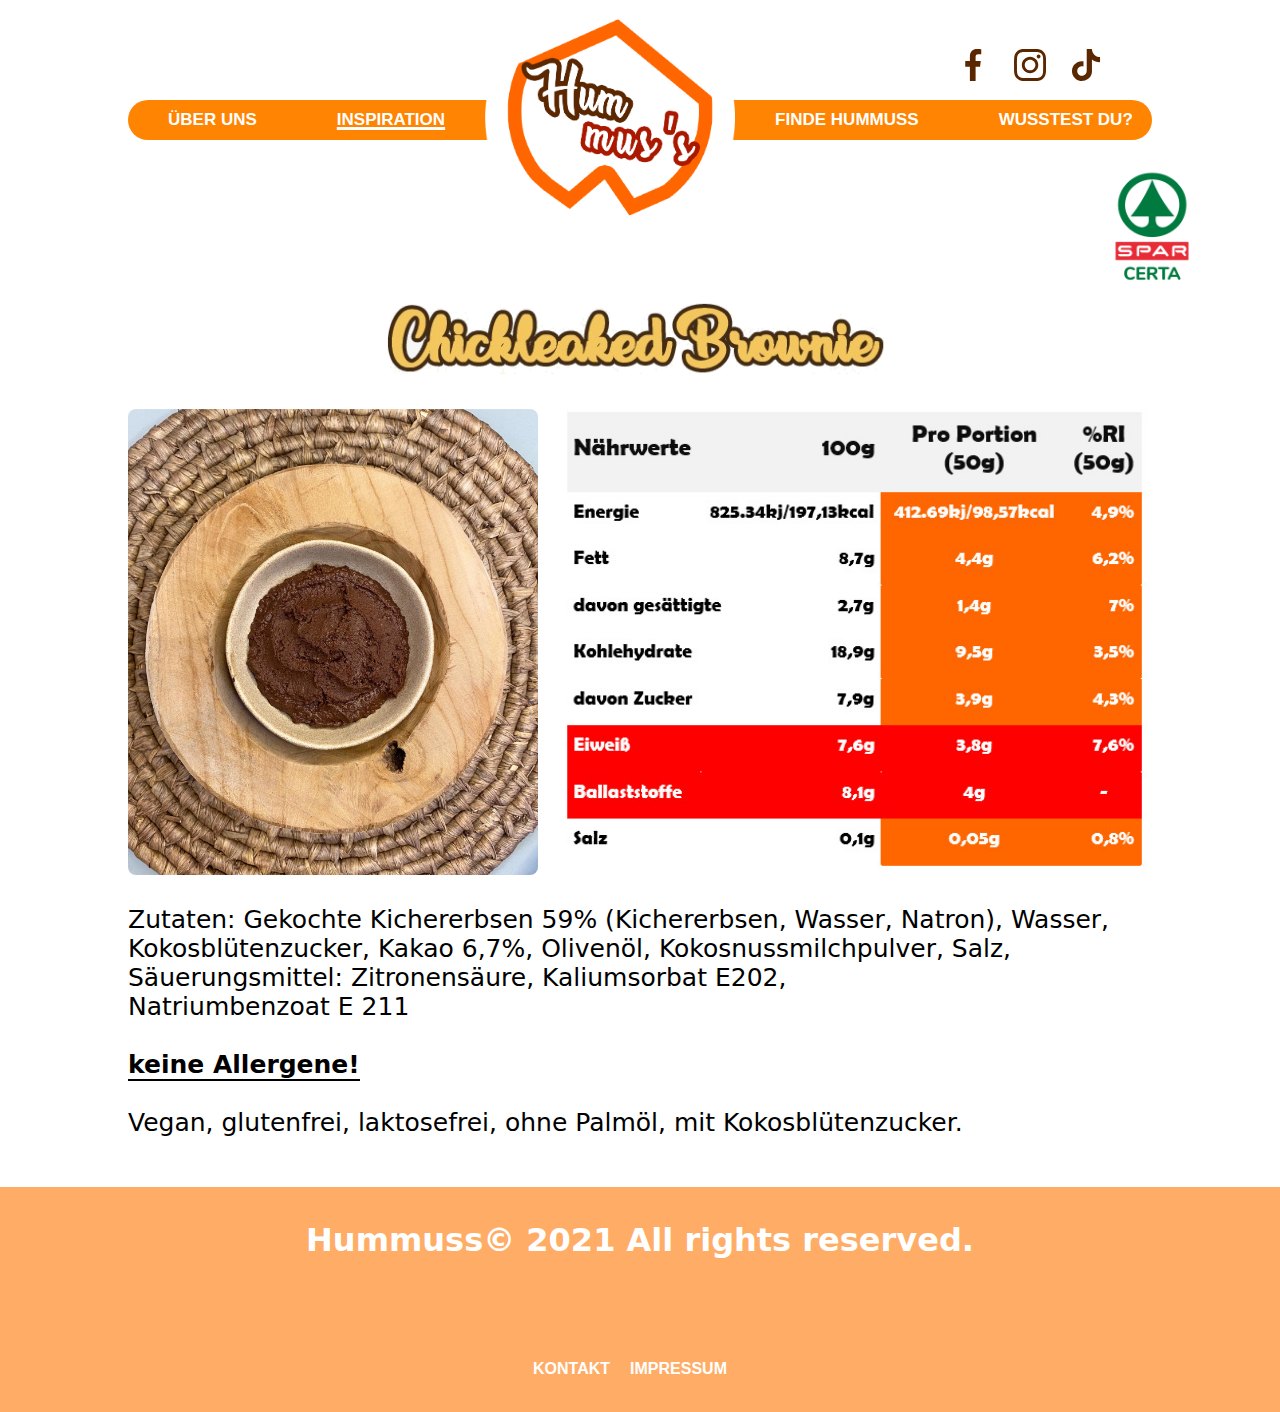
<file: html/produkt.html>
<!doctype html>
<html>
<head>
<meta charset="UTF-8">
<title>Hummuss Produkt</title>
	<link rel="stylesheet" type="text/css" href="../css/style.css">
	<meta name="viewport" content="width=device-width, initial-scale=1.0">
	<meta name="Keywords" content="hummus, hummus rewe, humus online, hummus online kaufen, hummus vegan, hummus vegan
kaufen, hummus supermarkt, hummus brotaufstrich, hummus foto, neni humus, bester hummus,
bester humus, süßer hummus, vegan, veganer, vegane, vegetarier, vegane snacks, snacks vegan,
vegetarier, gesund, gesunde ernährung, gesund ernähren, ausgewogene ernährung, laktose,
laktosefreie, laktosefreie produkte, glutenfrei, glutenfreie, glutenfreier, glutenfreie produkte, food
trends, vegane trends, schoko hummus, schokolade, brownie, neue, vegane food trends, vegane
rezepte, vegane marken, vegane lebensmittel, vegane süßigkeiten, aufstrich, schoko aufstrich, produkt
veganer aufstrich, glutenfreier aufstrich, laktofreier aufstrich, aufstrich ohne palmöl, kalorienarm,
gesunder aufstrich ">
	<meta name="Description" content="Herzlich Willkommen auf der offiziellen Seite von Hummuss&#169;">
	<link rel="icon" href="../images/logo.png">
</head>
<body>
	<main>
		<nav class="nav">
			<section class="media-section">
				<a href="https://www.facebook.com/hummusseu/"><img src="../images/facebook (2).svg" class="facebook icon"  alt=""></a>
					<a href="https://www.instagram.com/hummusseu/"><img src="../images/instagram (2).svg" class="instagram icon"  alt=""></a>
					<a href="https://www.tiktok.com/@hummusseu?"><img src="../images/tik-tok.svg" class="instagram icon"  alt=""></a>
			
			</section>
			<a href="../index.html"> <img src="../images/logo1.png" class="logo2"></a>
				<div class="hamburger">
					<div class="line line1"></div>
					<div class="line line2"></div>
					<div class="line line3"></div>
			</div>
				<ul class="try nav-links hidden" >
					<li class="hidden"><a href="ueberuns.html">Über uns</a></li>
					<li class="hidden active"><a href="inspiration.html">Inspiration</a></li>
					<li class="logo " ><a  href="../index.html"><img src="../images/logo1.png" class="logo" alt=""></a></li>
					<li class="hidden"><a href="findehummuss.html">Finde Hummuss</a></li>
					<li class="hidden"><a href="wusstestdu.html">Wusstest du?</a></li>
					</ul>
				<div class="down hidden"></div>
			</nav> 
		<a href="https://www.spar.at/standorte/spar-wien-favoriten-1100-laaer-berg-str-67-69?gclid=EAIaIQobChMIwLC848a17wIVBYjVCh0rAQ-MEAAYASAAEgLStvD_BwE" target="_blank"><img src="../images/spar.png" width="10%" class="sparcerta" alt="spar"></a>

    <section class="produkt">
      <div class="produkt-name">
        <img src="../images/Producktname.png" alt="">
      </div>
      <div class="produkt-Photos">
        <img src="../images/Pruduct-1.jpeg" alt="">
        <img src="../images/produckt-table.jpg" alt="">
      </div>
      <div class="produkt-text">
        <p>
          Zutaten: Gekochte Kichererbsen 59% (Kichererbsen, Wasser, Natron), Wasser, Kokosblütenzucker, Kakao 6,7%, Olivenöl, Kokosnussmilchpulver, Salz, Säuerungsmittel: Zitronensäure, Kaliumsorbat E202,<br> 
          Natriumbenzoat E 211 <br><br>
          <span class="under-line">keine Allergene! </span> <br> <br> 

          Vegan, glutenfrei, laktosefrei, ohne Palmöl, mit Kokosblütenzucker.

        </p>
      </div>
    </section>




<footer>
  <h1>Hummuss© 2021 All rights reserved.</h1>
  <ul>
  <li><a href="kontakt.html">KONTAKT</a></li>
    <li><a href="impressum.html">IMPRESSUM</a></li>
  </ul>
</footer>
</body>
  <script src="../javaScript/app.js"></script>
</html>
</file>
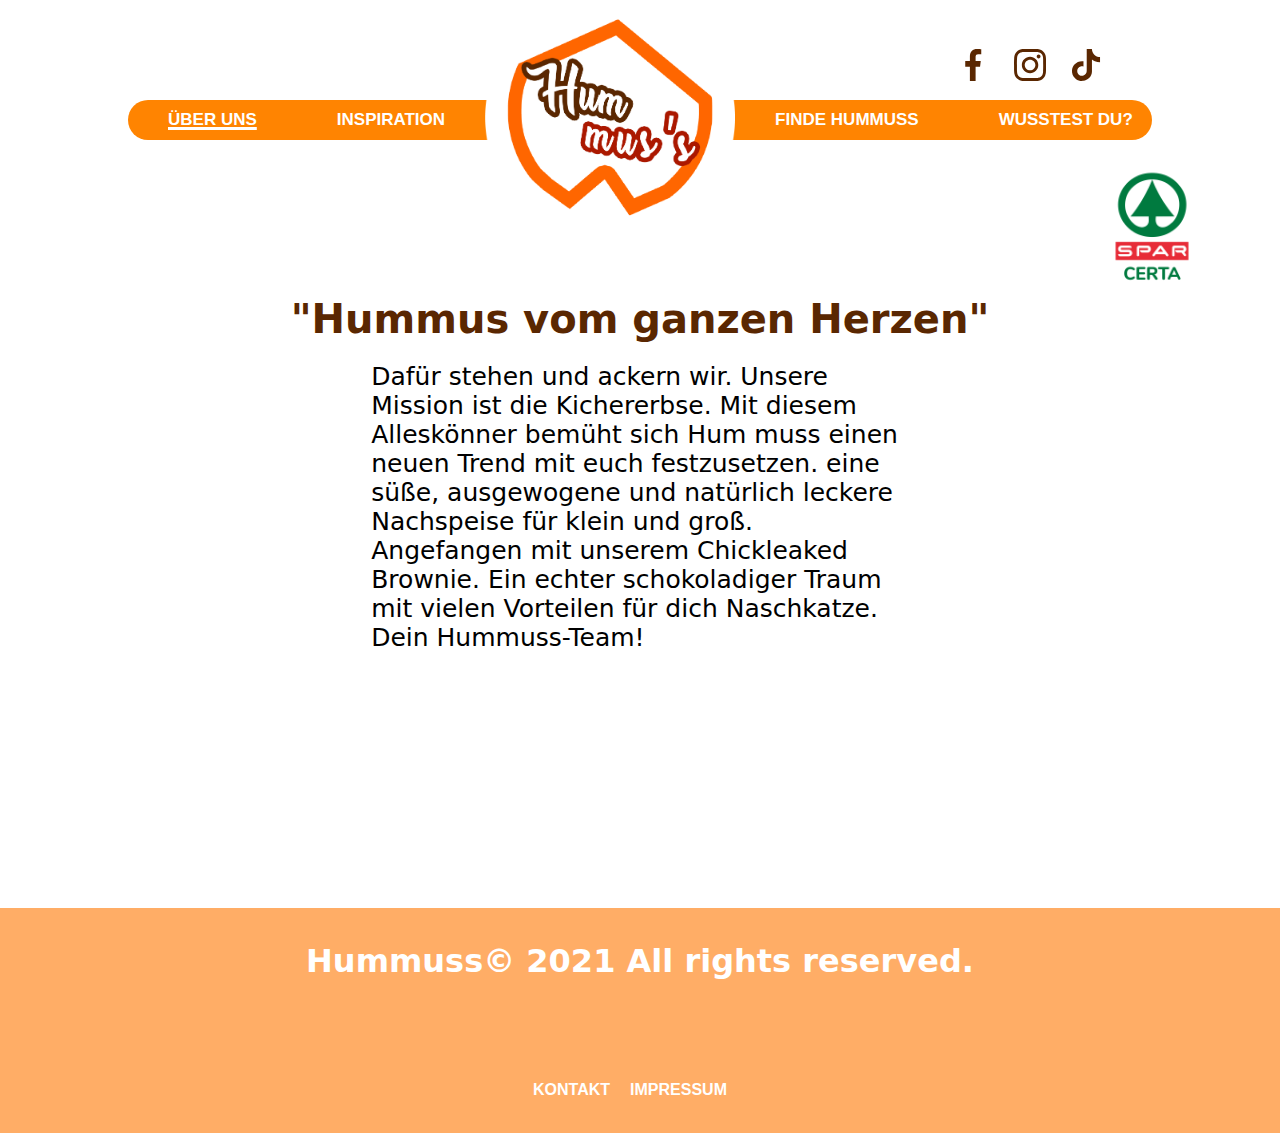
<file: html/ueberuns.html>
<!doctype html>
<html>
<head>
<meta charset="UTF-8">
<title>Über uns</title>
	<link rel="stylesheet" type="text/css" href="../css/style.css">
	<meta name="viewport" content="width=device-width, initial-scale=1.0">
	<meta name="Keywords" content="hummus, hummus rewe, humus online, hummus online kaufen, hummus vegan, hummus vegan
kaufen, hummus supermarkt, hummus brotaufstrich, hummus foto, neni humus, bester hummus,
bester humus, süßer hummus, vegan, veganer, vegane, vegetarier, vegane snacks, snacks vegan,
vegetarier, gesund, gesunde ernährung, gesund ernähren, ausgewogene ernährung, laktose,
laktosefreie, laktosefreie produkte, glutenfrei, glutenfreie, glutenfreier, glutenfreie produkte, food
trends, vegane trends, schoko hummus, schokolade, brownie, neue, vegane food trends, vegane
rezepte, vegane marken, vegane lebensmittel, vegane süßigkeiten, aufstrich, schoko aufstrich,
veganer aufstrich, glutenfreier aufstrich, laktofreier aufstrich, aufstrich ohne palmöl, kalorienarm,
gesunder aufstrich ">
	<meta name="Description" content="Herzlich Willkommen auf der offiziellen Seite von Hummuss&#169;">
	<link rel="icon" href="../images/logo.png">
</head>

<body>
	<main>
		<nav class="nav">
			<section class="media-section">
				<a href="https://www.facebook.com/hummusseu/"><img src="../images/facebook (2).svg" class="facebook icon"  alt=""></a>
					<a href="https://www.instagram.com/hummusseu/"><img src="../images/instagram (2).svg" class="instagram icon"  alt=""></a>
					<a href="https://www.tiktok.com/@hummusseu?"><img src="../images/tik-tok.svg" class="instagram icon"  alt=""></a>
			
			</section>
			<a href="../index.html"> <img src="../images/logo1.png" class="logo2"></a>
				<div class="hamburger">
					<div class="line line1"></div>
					<div class="line line2"></div>
					<div class="line line3"></div>
			</div>
				<ul class="try nav-links hidden" >
					<li class="hidden active"><a href="ueberuns.html">Über uns</a></li>
					<li class="hidden"><a href="inspiration.html">Inspiration</a></li>
					<li class="logo " ><a  href="../index.html"><img src="../images/logo1.png" class="logo" alt=""></a></li>
					<li class="hidden"><a href="findehummuss.html">Finde Hummuss</a></li>
					<li class="hidden"><a href="wusstestdu.html">Wusstest du?</a></li>
					</ul>
				<div class="down hidden"></div>
			</nav> 
		<a href="https://www.spar.at/standorte/spar-wien-favoriten-1100-laaer-berg-str-67-69?gclid=EAIaIQobChMIwLC848a17wIVBYjVCh0rAQ-MEAAYASAAEgLStvD_BwE" target="_blank"><img src="../images/spar.png" width="10%" class="sparcerta" alt="spar"></a>
	<section class="texte">
		<h1>"Hummus vom ganzen Herzen"</h1>
		<P>Dafür stehen und ackern wir. Unsere Mission ist die Kichererbse. Mit diesem Alleskönner bemüht sich Hum muss einen neuen Trend mit euch festzusetzen. eine süße, ausgewogene und natürlich leckere Nachspeise für klein und groß. Angefangen mit unserem Chickleaked Brownie.
			Ein echter schokoladiger Traum mit vielen Vorteilen für dich Naschkatze.
			Dein Hummuss-Team!</P>
	</section> 
	<footer>
		<h1>Hummuss© 2021 All rights reserved.</h1>
		<ul>
			<li><a href="kontakt.html">KONTAKT</a></li>
			<li><a href="impressum.html">IMPRESSUM</a></li>
		</ul>
	</footer>
</body>
 <script src="../javaScript/app.js"></script>
</html>
</file>
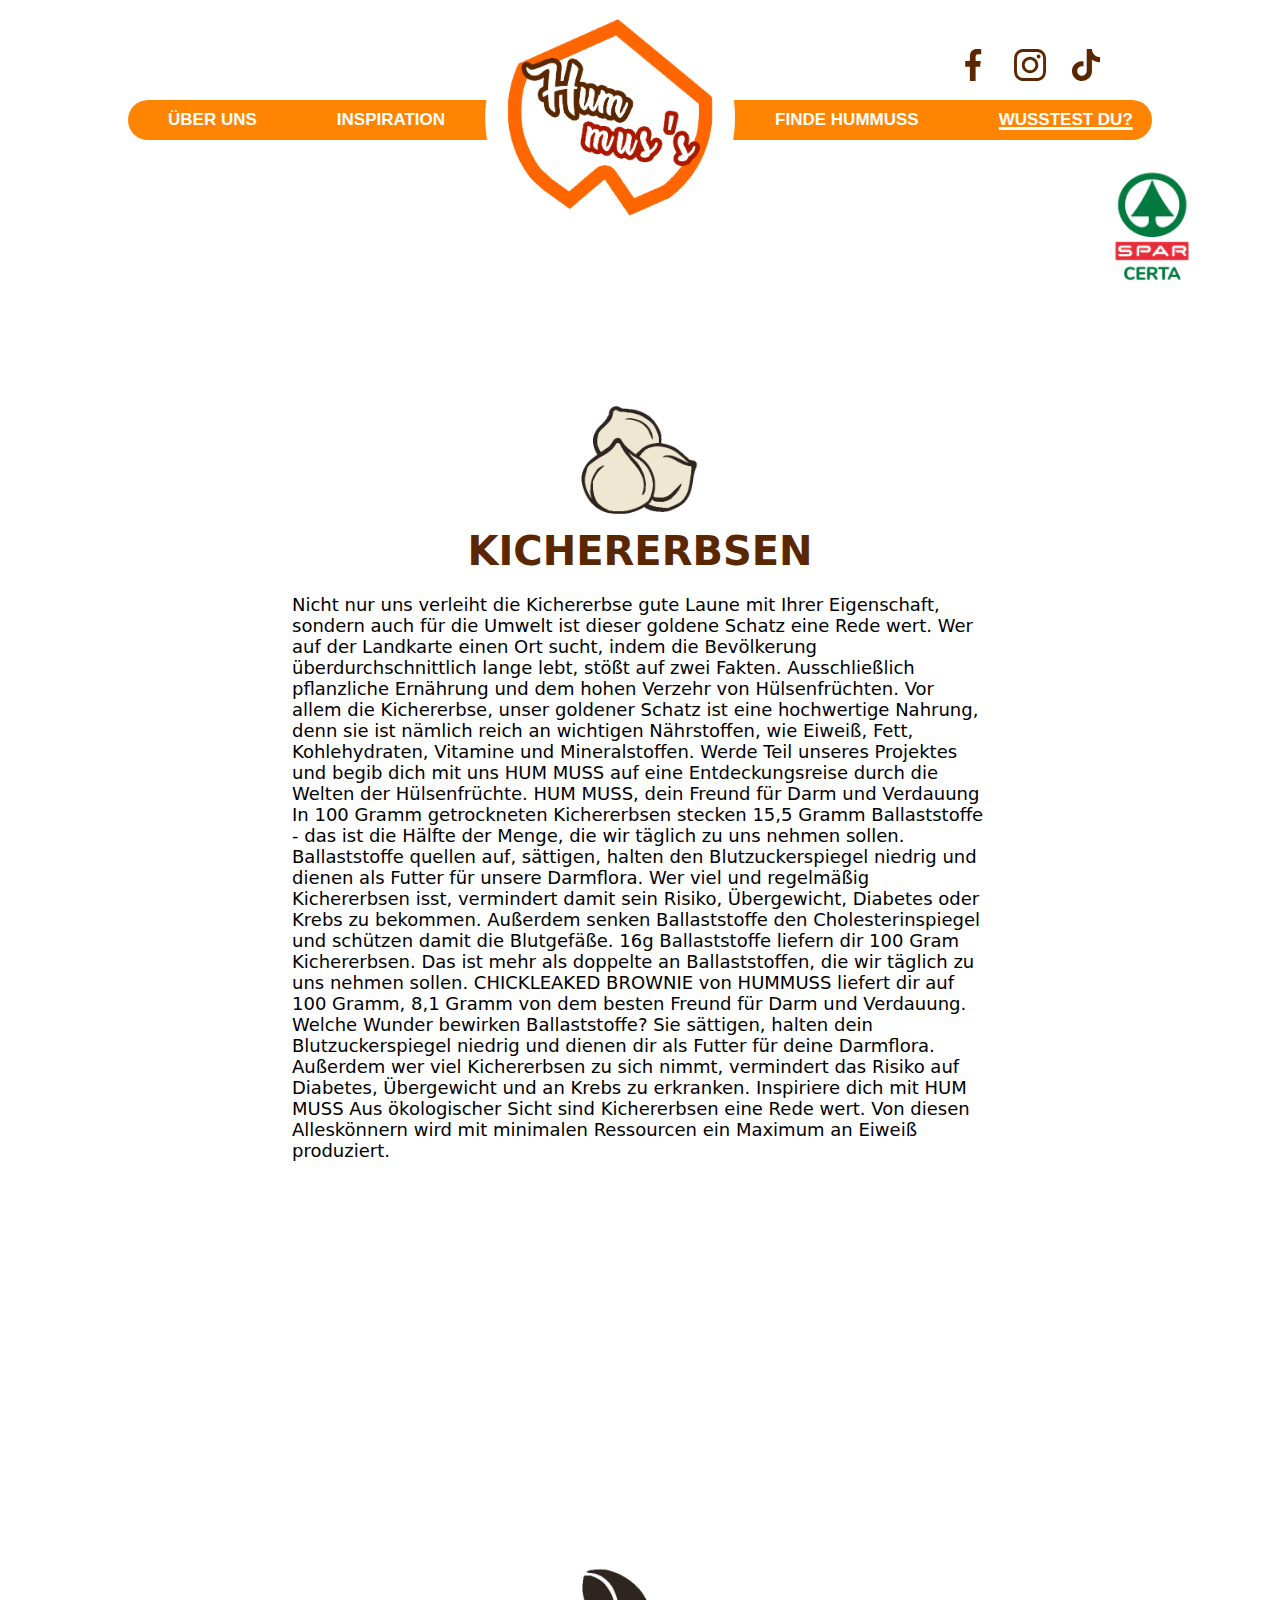
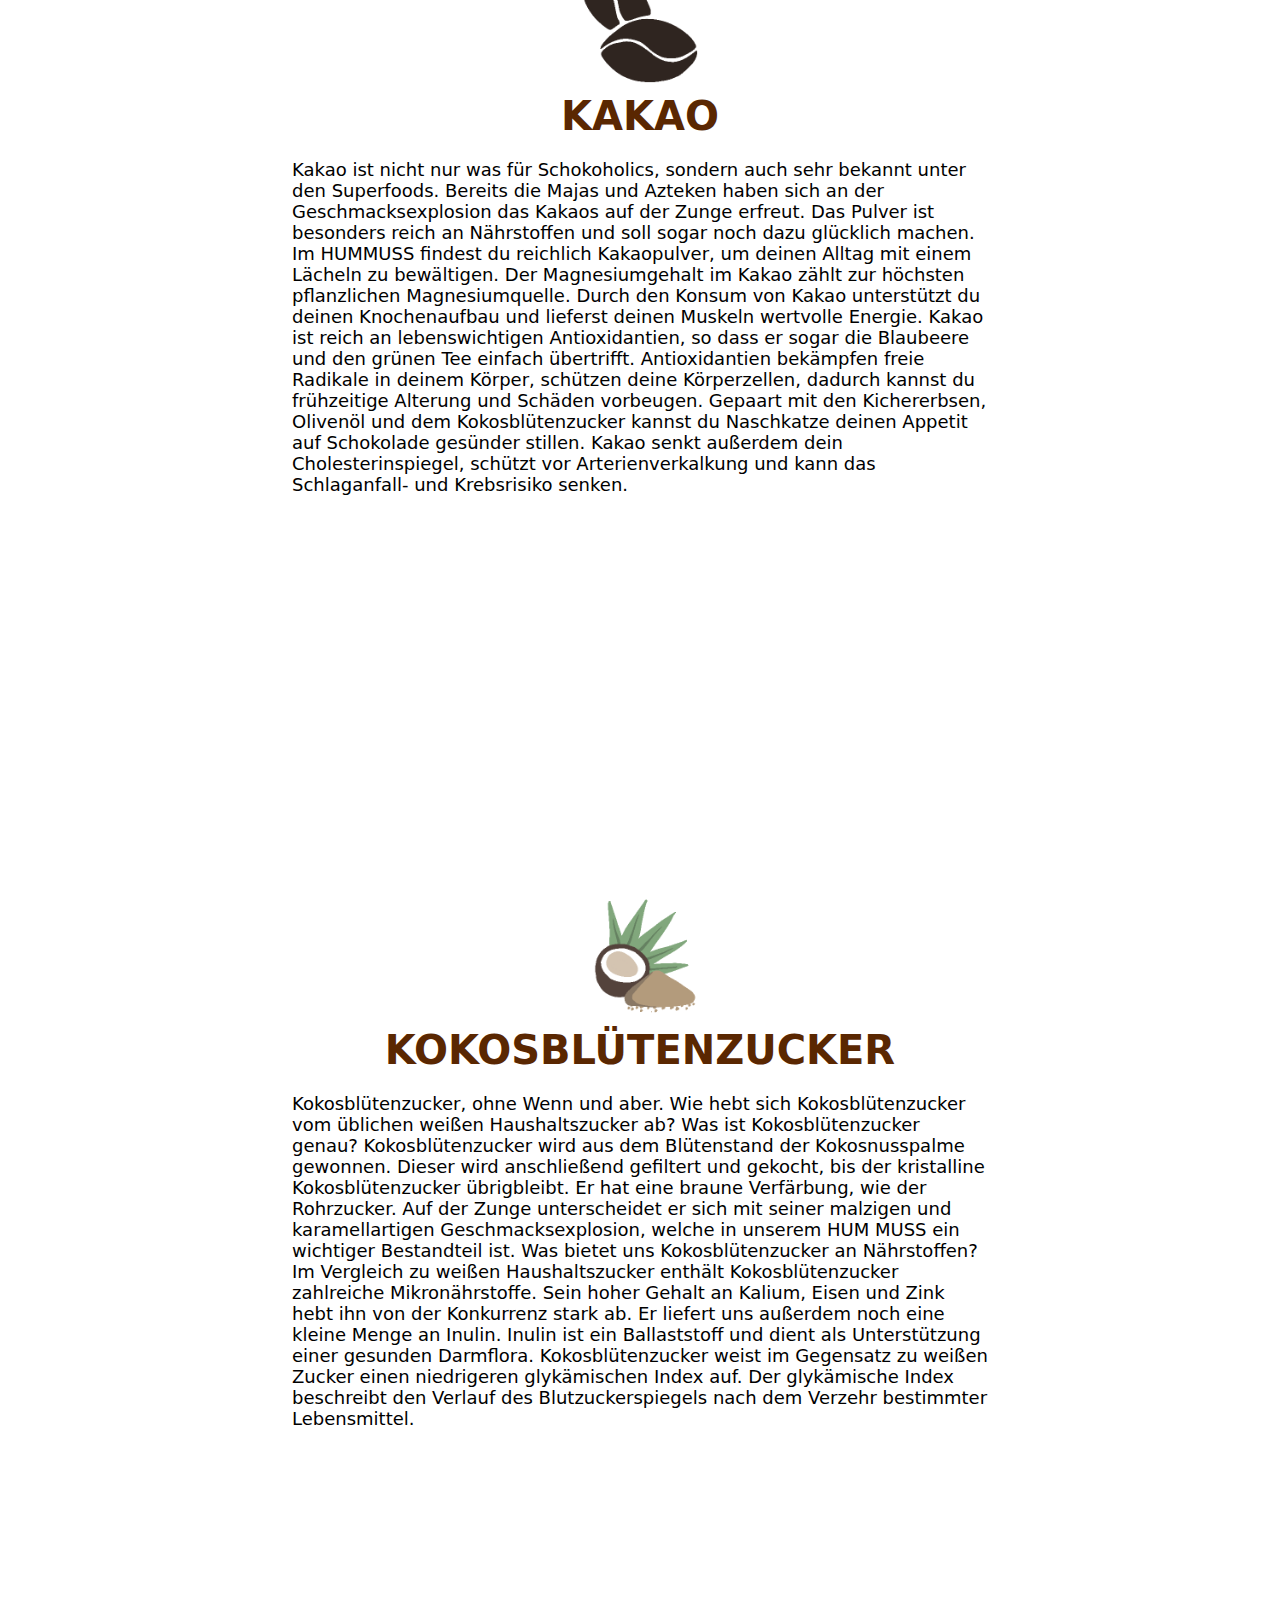
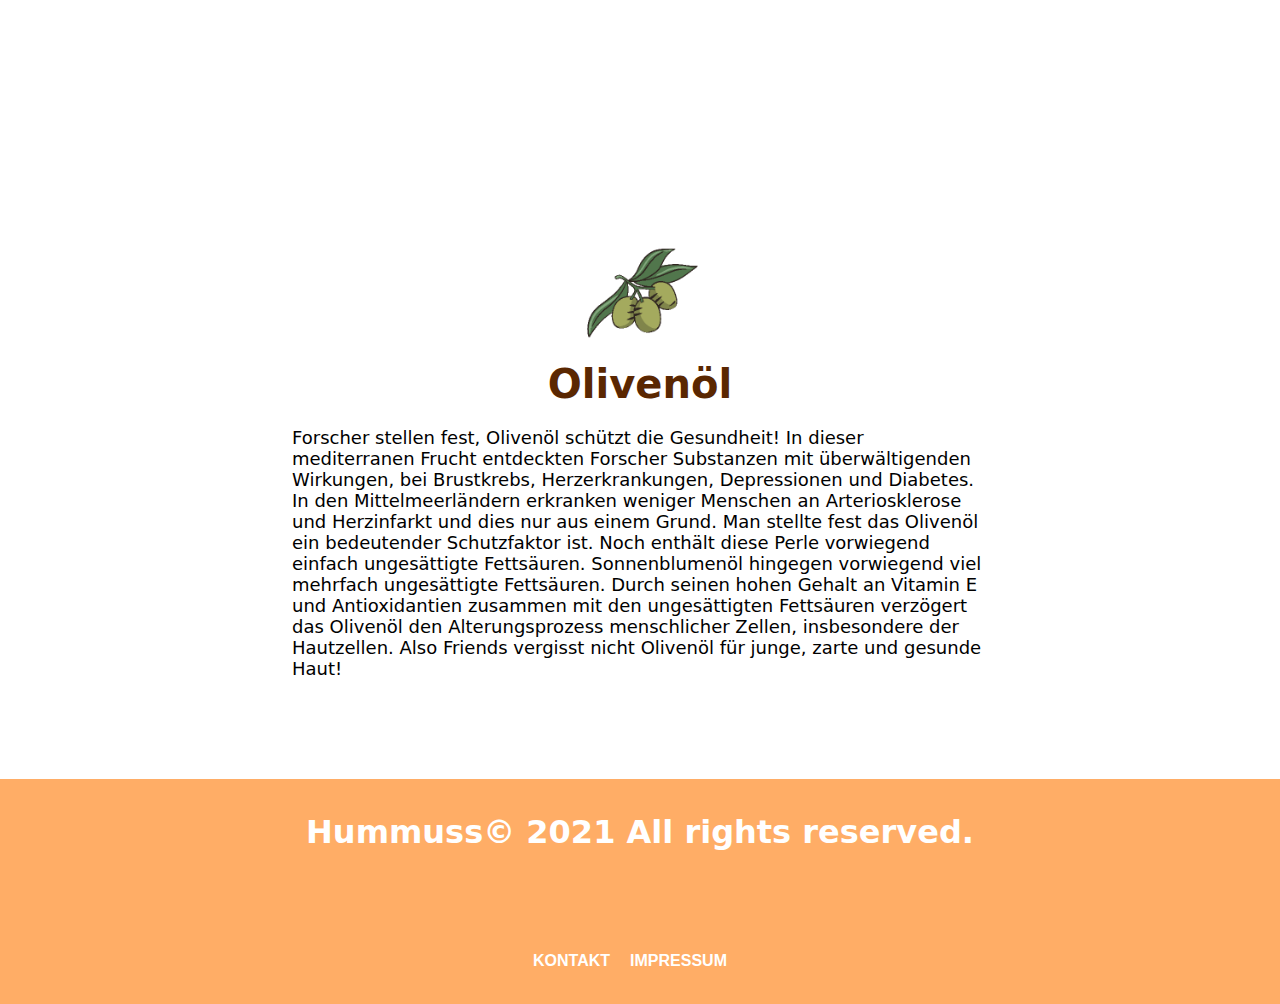
<file: html/wusstestdu.html>
<!doctype html>
<html>
<head>
<meta charset="UTF-8">
<title>Wusstest du?</title>
	<link rel="stylesheet" type="text/css" href="../css/style.css">
	<meta name="viewport" content="width=device-width, initial-scale=1.0">
	<meta name="Keywords" content="hummus, hummus rewe, humus online, hummus online kaufen, hummus vegan, hummus vegan
kaufen, hummus supermarkt, hummus brotaufstrich, hummus foto, neni humus, bester hummus,
bester humus, süßer hummus, vegan, veganer, vegane, vegetarier, vegane snacks, snacks vegan,
vegetarier, gesund, gesunde ernährung, gesund ernähren, ausgewogene ernährung, laktose,
laktosefreie, laktosefreie produkte, glutenfrei, glutenfreie, glutenfreier, glutenfreie produkte, food
trends, vegane trends, schoko hummus, schokolade, brownie, neue, vegane food trends, vegane
rezepte, vegane marken, vegane lebensmittel, vegane süßigkeiten, aufstrich, schoko aufstrich,
veganer aufstrich, glutenfreier aufstrich, laktofreier aufstrich, aufstrich ohne palmöl, kalorienarm,
gesunder aufstrich ">
	<meta name="Description" content="Herzlich Willkommen auf der offiziellen Seite von Hummuss&#169;">
	<link rel="icon" href="../images/logo.png">
</head>

<body >
	<main class="mainn" >
		<nav class="nav">
			<section class="media-section">
				<a href="https://www.facebook.com/hummusseu/"><img src="../images/facebook (2).svg" class="facebook icon"  alt=""></a>
					<a href="https://www.instagram.com/hummusseu/"><img src="../images/instagram (2).svg" class="instagram icon"  alt=""></a>
					<a href="https://www.tiktok.com/@hummusseu?"><img src="../images/tik-tok.svg" class="instagram icon"  alt=""></a>
			
			</section>
			<a href="../index.html"> <img src="../images/logo1.png" class="logo2"></a>
				<div class="hamburger">
					<div class="line line1"></div>
					<div class="line line2"></div>
					<div class="line line3"></div>
			</div>
				<ul class="try nav-links hidden" >
					<li class="hidden"><a href="ueberuns.html">Über uns</a></li>
					<li class="hidden"><a href="inspiration.html">Inspiration</a></li>
					<li class="logo " ><a  href="../index.html"><img src="../images/logo1.png" class="logo" alt=""></a></li>
					<li class="hidden"><a href="findehummuss.html">Finde Hummuss</a></li>
					<li class="hidden active"><a href="wusstestdu.html">Wusstest du?</a></li>
					</ul>
			<div class="down hidden"></div>
			</nav> 
		<a href="https://www.spar.at/standorte/spar-wien-favoriten-1100-laaer-berg-str-67-69?gclid=EAIaIQobChMIwLC848a17wIVBYjVCh0rAQ-MEAAYASAAEgLStvD_BwE" target="_blank"><img src="../images/spar.png" width="10%" class="sparcerta" alt="spar"></a>
<section class="wusstest">
<div>
	<img src="../images/Untitled_Artwork 7.png" alt="">
	<h1>KICHERERBSEN</h1>
	<p>Nicht nur uns verleiht die Kichererbse gute Laune mit Ihrer Eigenschaft, sondern auch für die Umwelt
		ist dieser goldene Schatz eine Rede wert. Wer auf der Landkarte einen Ort sucht, indem die Bevölkerung überdurchschnittlich
		lange lebt, stößt auf zwei Fakten. Ausschließlich pflanzliche Ernährung und dem hohen Verzehr von Hülsenfrüchten.
		Vor allem die Kichererbse, unser goldener Schatz ist eine hochwertige Nahrung, denn sie ist nämlich reich an wichtigen
		Nährstoffen, wie Eiweiß, Fett, Kohlehydraten, Vitamine und Mineralstoffen. Werde Teil unseres Projektes und begib dich mit uns HUM MUSS auf eine Entdeckungsreise durch die Welten der Hülsenfrüchte. HUM MUSS, dein Freund für Darm und Verdauung In 100 Gramm getrockneten Kichererbsen stecken 15,5 Gramm Ballaststoffe - das ist die Hälfte der Menge, die wir täglich zu uns nehmen sollen. Ballaststoffe quellen auf, sättigen, halten den Blutzuckerspiegel niedrig und dienen als Futter für unsere Darmflora. Wer viel und regelmäßig Kichererbsen isst, vermindert damit sein Risiko, Übergewicht, Diabetes oder Krebs zu bekommen. Außerdem senken Ballaststoffe den Cholesterinspiegel und schützen damit die Blutgefäße. 16g Ballaststoffe liefern dir 100 Gram Kichererbsen. Das ist mehr als doppelte an Ballaststoffen, die wir täglich zu uns nehmen sollen. CHICKLEAKED BROWNIE von HUMMUSS liefert dir auf 100 Gramm, 8,1 Gramm von dem besten Freund für Darm und Verdauung. Welche Wunder bewirken Ballaststoffe? Sie sättigen, halten dein Blutzuckerspiegel niedrig und dienen dir als Futter für deine Darmflora. Außerdem wer viel Kichererbsen zu sich nimmt, vermindert das Risiko auf Diabetes, Übergewicht und an Krebs zu erkranken. Inspiriere dich mit HUM MUSS Aus ökologischer Sicht sind Kichererbsen eine Rede wert. Von diesen Alleskönnern wird mit minimalen Ressourcen ein Maximum an Eiweiß produziert.</p>
</div>
<div id="W-1"></div>
<div>
	<img src="../images/Untitled_Artwork 6.png" alt="">
	<h1>KAKAO</h1>
	<p>Kakao ist nicht nur was für Schokoholics, sondern auch sehr bekannt unter den Superfoods. Bereits die Majas und Azteken haben sich an der Geschmacksexplosion das Kakaos auf der Zunge erfreut. Das Pulver ist besonders reich an Nährstoffen und soll sogar noch dazu glücklich machen. Im HUMMUSS findest du reichlich Kakaopulver, um deinen Alltag mit einem Lächeln zu bewältigen. Der Magnesiumgehalt im Kakao zählt zur höchsten pflanzlichen Magnesiumquelle. Durch den Konsum von Kakao unterstützt du deinen Knochenaufbau und lieferst deinen Muskeln wertvolle Energie. Kakao ist reich an lebenswichtigen Antioxidantien, so dass er sogar die Blaubeere und den grünen Tee einfach übertrifft. Antioxidantien bekämpfen freie Radikale in deinem Körper, schützen deine Körperzellen, dadurch kannst du frühzeitige Alterung und Schäden vorbeugen. Gepaart mit den Kichererbsen, Olivenöl und dem Kokosblütenzucker kannst du Naschkatze deinen Appetit auf Schokolade gesünder stillen. Kakao senkt außerdem dein Cholesterinspiegel, schützt vor Arterienverkalkung und kann das Schlaganfall- und Krebsrisiko senken.</p>
</div>
<div id="W-2"></div>
<div>
	<img src="../images/Untitled_Artwork 4.png" alt="">
	<h1>KOKOSBLÜTENZUCKER</h1>
	<p>Kokosblütenzucker, ohne Wenn und aber. Wie hebt sich Kokosblütenzucker vom üblichen weißen Haushaltszucker ab? Was ist Kokosblütenzucker genau? Kokosblütenzucker wird aus dem Blütenstand der Kokosnusspalme gewonnen. Dieser wird anschließend gefiltert und gekocht, bis der kristalline Kokosblütenzucker übrigbleibt. Er hat eine braune Verfärbung, wie der Rohrzucker. Auf der Zunge unterscheidet er sich mit seiner malzigen und karamellartigen Geschmacksexplosion, welche in unserem HUM MUSS ein wichtiger Bestandteil ist. Was bietet uns Kokosblütenzucker an Nährstoffen? Im Vergleich zu weißen Haushaltszucker enthält Kokosblütenzucker zahlreiche Mikronährstoffe. Sein hoher Gehalt an Kalium, Eisen und Zink hebt ihn von der Konkurrenz stark ab. Er liefert uns außerdem noch eine kleine Menge an Inulin. Inulin ist ein Ballaststoff und dient als Unterstützung einer gesunden Darmflora. Kokosblütenzucker weist im Gegensatz zu weißen Zucker einen niedrigeren glykämischen Index auf. Der glykämische Index beschreibt den Verlauf des Blutzuckerspiegels nach dem Verzehr bestimmter Lebensmittel.	</p>
</div>
<div id="W-3"></div>
<div>
	<img src="../images/Untitled_Artwork 5.png" alt="">

	<h1>Olivenöl</h1>
	<p>Forscher stellen fest, Olivenöl schützt die Gesundheit! In dieser mediterranen Frucht entdeckten Forscher Substanzen mit überwältigenden Wirkungen, bei Brustkrebs, Herzerkrankungen, Depressionen und Diabetes. In den Mittelmeerländern erkranken weniger Menschen an Arteriosklerose und Herzinfarkt und dies nur aus einem Grund. Man stellte fest das Olivenöl ein bedeutender Schutzfaktor ist. Noch enthält diese Perle vorwiegend einfach ungesättigte Fettsäuren. Sonnenblumenöl hingegen vorwiegend viel mehrfach ungesättigte Fettsäuren. Durch seinen hohen Gehalt an Vitamin E und Antioxidantien zusammen mit den ungesättigten Fettsäuren verzögert das Olivenöl den Alterungsprozess menschlicher Zellen, insbesondere der Hautzellen. Also Friends vergisst nicht Olivenöl für junge, zarte und gesunde Haut!	</p>
</div>
</section>
<footer>
	<h1>Hummuss© 2021 All rights reserved.</h1>
	<ul>
		<li><a href="kontakt.html">KONTAKT</a></li>
		<li><a href="impressum.html">IMPRESSUM</a></li>
	</ul>
</footer>
</main>
</body>
 <script src="../javaScript/app.js"></script>
</html>
</file>
<file: css/style.css>
* {
  margin: 0;
  padding: 0;
  box-sizing: border-box;
}

html {
  font-size: 62.5%;
}

body {
  background-color: #ffffff;
  font-size: 1.6rem;
  font-family: Segoe, "Segoe UI", "DejaVu Sans", "Trebuchet MS", Verdana, "sans-serif";
}

main {
  margin: auto;
  margin-top: 10rem;
}
a{
  -webkit-tap-highlight-color: transparent;
  -webkit-touch-callout: none;
  -webkit-user-select: none;
  -khtml-user-select: none;
  -moz-user-select: none;
  -ms-user-select: none;
  user-select: none;
}

.media-section {
  width: fit-content;
  position: fixed;
  bottom: 2.5rem;
  right: 4rem;
  border-radius: 8px;
}

.icon {
  width: 32px;
  margin: 3rem 1rem;
}

.center {
  position: absolute;
  top: 50%;
  left: 50%;
  transform: translate(-50%, -50%);
}

.spar {
  width: 12rem;
  position: fixed;
  bottom: -12rem;
  right: 4.5rem;
}

.nav {
  background-color: #ff8401;
  height: 40px;
  min-width: 1000px;
  max-width: 80%;
  z-index: 1000;
  width: 80%;
  position: fixed;
  left: 50%;
  transform: translate(-50%, 0);
  border-radius: 3.5rem;
  font-family: "Gill Sans", "Gill Sans MT", "Myriad Pro", "DejaVu Sans Condensed", Helvetica, Arial, "sans-serif";
}
.nav ul {
  height: 40px;
  width: 100%;
  display: flex;
  align-items: center;
  justify-content: space-around;
}
.nav ul .logo {
  padding: 0;
  z-index: 0;
  width: 250px;
}
.nav ul li {
  list-style-type: none;
  padding: 0 4rem;
  min-width: fit-content;
}
.nav ul li a {
  color: white;
  font-size: 1.7rem;
  font-weight: bold;
  border: none;
  text-decoration: none;
  text-transform: uppercase;
}
.nav ul li a:hover {
  border-bottom: solid 3px white;
  transition: border 0.2s ease-out;
}
.nav ul li a:active {
  border-bottom: solid 3px white;
}

.active {
  text-decoration: underline solid 3px white;
}

.image {
  position: absolute;
  top: 0%;
  left: 50%;
  transform: translate(-50%, -50%);
  margin-top: 40rem;
}
.image img {
  width: 600px;
}

.scroll {
  display: flex;
  flex-direction: column;
  align-items: center;
  padding-top: 50rem;
  justify-content: center;
  position: relative;
}

.img {
  width: 500px;
}

.img1 {
  position: absolute;
  z-index: 10;
  top: 18%;
}

.img2 {
  position: sticky;
  top: 67%;
}

.img3 {
  width: 370px;
}

.img5 {
  margin-bottom: 20rem;
}

.section-boxes {
  display: grid;
  grid-template-rows: 1fr;
  grid-template-columns: repeat(4, 25%);
  grid-gap: 3rem;
  width: 70%;
  margin: 30rem auto;
}

.box {
  border: 1px solid #5a2701;
  border-radius: 15px;
  display: flex;
  flex-direction: column;
  justify-content: flex-start;
  align-items: center;
  padding: 2rem;
  margin-bottom: 2rem;
}
.box img {
  width: 10rem;
  margin-bottom: 1rem;
}
.box h1 {
  margin-bottom: 1rem;
  color: #5a2701;
  font-family: Segoe, "Segoe UI", "DejaVu Sans", "Trebuchet MS", Verdana, "sans-serif";
}
.box p {
  line-height: 1.3;
  margin-bottom: 1rem;
}
.box a {
  background-color: #ff8401;
  color: white;
  text-decoration: none;
  width: 30%;
  height: 3rem;
  text-align: center;
  line-height: 2;
  border-radius: 8px;
}

.swiper-container {
  width: 80%;
  height: 100%;
  margin-bottom: 5rem;
}

.swiper-slide {
  text-align: center;
  font-size: 18px;
  background: #fff;
  /* Center slide text vertically */
  display: flex;
  justify-content: center;
  align-items: center;
}

.inspobild {
  width: 60%;
  border-radius: 8px;
}

.partner {
  display:flex;
  flex-direction: row;
  width: 100%;
  justify-content: center;
  align-items: center;
}

.apapika {
  margin-right: 30%;
	width: 20vw;
}

footer {
  display: flex;
  flex-direction: column;
  justify-content: center;
  align-items: center;
  background-color: #ffad66;
  width: 100%;
  height: 25vh;
  color: white;
}
footer ul {
  display: flex;
  margin-top: 10rem;
}
footer ul li {
  list-style: none;
  padding-right: 2rem;
}
footer ul li a {
  color: white;
  text-decoration: none;
  font-weight: bold;
  font-family: "Gill Sans", "Gill Sans MT", "Myriad Pro", "DejaVu Sans Condensed", Helvetica, Arial, sans-serif;
}

.footer {
  position: absolute;
  bottom: -10px;
}

.partnere {
  display: flex;
  flex-direction: row;
  align-items: center;
  width: 60vw;
  margin: 0rem auto;
  padding-top: 20rem;
}

.texte {
  display: flex;
  flex-direction: column;
  justify-content: center;
  align-items: center;
  width: 70%;
  margin: 0 auto;
	margin-bottom: 20%;
}
.texte h1 {
  color: #5a2701;
  font-size: 4rem;
  margin-bottom: 2rem;
}
.texte p {
  font-size: 2.5rem;
  width: 60%;
}


.mainn .wusstest {
  font-family: Segoe, "Segoe UI", "DejaVu Sans", "Trebuchet MS", Verdana, "sans-serif";
  background-color: rgba(255, 255, 255, 0.795);
  width: 70%;
  margin: 0 auto;
}
.mainn .wusstest img {
  width: 10vw;
  position: relative;
  left: 50%;
  transform: translateX(-50%);
}
.mainn .wusstest div {
  font-family: Segoe, "Segoe UI", "DejaVu Sans", "Trebuchet MS", Verdana, "sans-serif";
  color: #5a2701;
  padding: 10rem;
}
.mainn .wusstest h1 {
  text-align: center;
  margin-bottom: 2rem;
  font-size: 4rem;
}
.mainn .wusstest p {
  color: black;
  font-size: 1.8rem;
}

.insp {
  width: 60%;
  margin: 0 auto;
  padding: 7rem 0;
}
.insp div:not(:last-child) {
  margin-bottom: 5rem;
}
.insp div h1 {
  font-family: Segoe, "Segoe UI", "DejaVu Sans", "Trebuchet MS", Verdana, "sans-serif";
  color: #ff8401;
  font-size: 3rem;
  margin-bottom: 1rem;
}

.Konakt {
  width: 70%;
  margin: 0 auto 10rem;
  padding: 15rem 0;
}
.Konakt img {
  width: 30rem;
  position: relative;
  top: 0;
  left: 31%;
}
.Konakt p {
  padding-top: 5rem;
  font-size: 2.5rem;
}

.impressum {
  width: 70%;
  margin: 0 auto;
  padding-top: 10rem;
}
.impressum div {
  margin: 5rem 0;
}
.impressum div img {
  position: relative;
  left: 44%;
  transform: translateX(-50%);
  margin-bottom: 5rem;
}
.impressum div p:not(:last-child) {
  padding-bottom: 4rem;
}
.impressum div h1 {
  color: #5a2701;
  text-align: center;
}
.impressum div h2 {
  color: #ff8401;
  padding-bottom: 2rem;
}

.sparcerta{
	/*position: absolute;*/
	margin-left: 85%;
	margin-top: 5%;
}

.findus{
	width: 30%;
	align-content: center;
	margin-left: 38%;
}

.certa{
	
	margin-left: 15%;
}

.produkt{
  width:80%;
  margin:0 auto;
}
.produkt-name{
  display: flex;
  justify-content: center;
  align-items: center;
  margin-bottom:2rem;
}
.produkt-name img{
  width:50%;
}
.produkt-Photos{
  display: flex;
  margin-bottom:3rem;

}
.produkt-Photos img{
  width: 60%;
  border-radius:.8rem
}
.produkt-Photos img:first-child{
  width:40%;
  margin-right: 2rem;
}

.produkt-text{
  margin-bottom: 5rem;
}
.produkt-text p{
  font-size:2.5rem;
}
.produkt-text p span{
  border-bottom:2px solid black;
  font-weight:bold;
  margin: 2rem 0;
}
@media screen and (max-width: 1439px) {
  .section-boxes {
    display: grid;
    grid-template-rows: 1fr 1fr;
    grid-template-columns: repeat(2, 50%);
  }


}
@media screen and (max-width: 1226px) {



}
@media screen and (max-width: 1024px) {
  .nav {
    min-width: 800px;
  }
  .nav ul .logo {
    width: 150px;
  }
  .nav ul li {
    padding: 0 1rem;
  }
  .nav ul li a {
    font-size: 1.3rem;
  }
  .produkt-text p{
    font-size:1.5rem !important;
  }
}
.logo2 {
  display: none;
}

.try {
  border-radius: 3.5rem 3.5rem 0 0;
}
/* !############################################################################################################################################# */
@media screen and (max-width: 817px) {
  
  .img32 {
    margin-top: 14rem;
    width:25vw;
    
  }
  .down {
    background-color: #ff8401;
    width: 100%;
    height: 40rem;
    border-radius: 0 0 3.5rem 3.5rem;
    position: absolute;
    top: 23px;
    animation: top-down 0.3s ease-out both;
  }

  .spar {
    width: 12rem;
    position: fixed;
    bottom: -18rem;
    right: 4.5rem;
  }

  .nav {
    height: 40px;
    min-width: 400px;
    width: 70%;
  }
  .nav ul {
    width: 100%;
    display: flex;
    flex-direction: column;
    align-items: start;
    justify-content: flex-start;
    position: relative;
    top: 8rem;
  }
  .nav ul .logo {
    padding: 0;
    z-index: 0;
    width: 250px;
    display: none;
  }
  .nav ul li {
    animation: slide-in-left 0.5s cubic-bezier(0.25, 0.46, 0.45, 0.94) both;
    list-style-type: none;
    padding: 1.4rem 4rem;
    min-width: fit-content;
    z-index: 1000;
  }
  .nav ul li a {
    font-size: 1.7rem;
  }

  .line {
    transition: all 0.4s ease-in-out;
  }

  .toggle .line1 {
    transform: rotate(-45deg) translate(-5px, 6px);
  }

  .toggle .line2 {
    opacity: 0;
  }

  .toggle .line3 {
    transform: rotate(45deg) translate(-5px, -6px);
  }

  .hamburger {
    position: absolute;
    top: 15%;
    right: 5%;
    z-index: 6666;
    cursor: pointer;
  }

  .line {
    width: 3rem;
    height: 0.3rem;
    margin: 0.5rem;
    background-color: white;
  }

  .logo2 {
    display: block;
    width: 100px;
    position: absolute;
    top: -20px;
    left: 30px;
    z-index: 1000;
  }

  .hidden {
    display: none;
  }
	.sparcerta{
		width: 20%;
		margin-bottom: -30%;
		
	}
  .produkt{
    width:80%;
    margin:0 auto;
  }
  .produkt-name{
    display: flex;
    justify-content: center;
    align-items: center;
    margin:8rem 0 2rem;
  }
  .produkt-name img{
    width:50%;
  }
  .produkt-Photos{
    display: flex;
    flex-direction: column;
    margin-bottom:3rem;
    justify-content:center;
    align-items: center;
  
  }
  .produkt-Photos img{
    width: 74%;
    border-radius:.8rem
  }
  .produkt-Photos img:first-child{
    width:70%;
    margin:0rem 0rem 2rem ;
  }

}
@media screen and (max-width: 707px) {
  .image {
    position: absolute;
    top: 0%;
    left: 50%;
    transform: translate(-50%, -50%);
    margin-top: 40rem;
  }
  .image img {
    width: 80vw;
  }

  .partner {
    display:flex;
    flex-direction: column;
    width: 100%;
    justify-content: center;
    align-items: center;
  }
  
  .apapika {
    width: 50vw;
  }
  
}
@media screen and (max-width: 661px) {
  .section-boxes {
    display: grid;
    grid-template-rows: repeat(4, 1fr);
    grid-template-columns: repeat(1, 100%);
    grid-gap: 3rem;
  }

  .icon {
    width: 22px;
    margin: 2rem 1rem;
  }



  .mainn {
    background-image: url("../images/kakaohntrgrn.jpeg");
    background-repeat: no-repeat;
    background-size: cover;
    background-position: bottom;
  }
  .mainn .wusstest {
    background-color: rgba(255, 255, 255, 0.795);
    width: 70%;
    margin: 0 auto;
    padding-top: 10rem;
  }
  .mainn .wusstest div {
    font-family: "Arial Rounded MT Bold";
    color: #5a2701;
    padding: 10rem;
  }
  .mainn .wusstest h1 {
    text-align: center;
    margin-bottom: 2rem;
    font-size: 3rem;
  }
  .mainn .wusstest p {
    color: black;
    font-size: 1.8rem;
  }
	.partner{
  flex-direction: column;
		width: 100%;
	}

  .form input{
    width:70% !important;
    height:40px;
    margin-bottom: 2rem;
    border: 0px solid #5a2701;
    background-color:rgba(235, 235, 235, 0.514);
    padding:0 0 0 1rem;
    border-radius:3px;
    
  }
  .massage1{
    background-color:rgba(235, 235, 235, 0.514);
    margin-bottom: 2rem;
    border: 0px solid #5a2701;
    background-color:rgba(235, 235, 235, 0.514);
    padding:0 0 0 1rem;
    border-radius:3px;
    min-width:70% !important;
    max-width:70% !important;
    min-height:180px;
  
    
  }
  .Konaktt{
    width:100% !important;
    margin: 0 auto;
    display:flex;
    flex-direction: column;
    justify-content:center;
    align-items: center;
  }
  .img32 {
    margin-top: 14rem;
    width:40vw !important;
    
  }

}
@media screen and (max-width: 558px) {
  footer h1 {
    font-size: 2rem;
  }

  .scroll {
    padding-top: 50rem;
  }

  .img {
    width: 80vw;
  }

  .img1 {
    position: absolute;
    z-index: 10;
    top: 20%;
  }

  .img2 {
    position: sticky;
    top: 69%;
  }

  .img3 {
    width: 60vw;
  }

  .img5 {
    margin-bottom: 20rem;
  }

  .mainn {
    background-image: url("../images/kakaohntrgrn.jpeg");
    background-repeat: no-repeat;
    background-size: cover;
    background-position: bottom;
  }
  .mainn .wusstest {
    background-color: rgba(255, 255, 255, 0.795);
    width: 90%;
    margin: 0 auto;
    padding-top: 10rem;
  }
  .mainn .wusstest div {
    font-family: "Arial Rounded MT Bold";
    color: #5a2701;
    padding: 10rem;
  }
  .mainn .wusstest h1 {
    text-align: center;
    margin-bottom: 2rem;
    font-size: 3rem;
  }
  .mainn .wusstest p {
    color: black;
    font-size: 1.8rem;
  }
	.partner{
		width: 100%;
	}
}
@media screen and (max-width: 488px) {
  .mainn {
    background-image: none;
  }
  .mainn .wusstest {
    background-color: rgba(255, 255, 255, 0.795);
    width: 100%;
    margin: 0;
    padding-top: 10rem;
  }
  .mainn .wusstest img {
    width: 50%;
  }
  .mainn .wusstest div {
    font-family: "Arial Rounded MT Bold";
    color: #5a2701;
    padding: 10rem 5rem 10rem 1rem;
  }
  .mainn .wusstest h1 {
    text-align: center;
    margin-bottom: 2rem;
    font-size: 7vw;
  }
  .mainn .wusstest p {
    color: black;
    font-size: 1.8rem;
  }

.spar {
    width: 12rem;
    position: fixed;
    bottom: -18rem;
    right: -2rem;
	}
	.partner{
		width: 100%;
	}
  footer {
    display: flex;
    flex-direction: column;
    justify-content: center;
    align-items: center;
    background-color: #ffad66;
    width: 100%;
    height: fit-content;
    color: white;
  }
  footer h1 {
    font-size: 7vw;
    padding: 2rem 0 0 1rem;
  }
  footer ul {
    display: flex;
    margin-top: 10rem;
    flex-direction: column;
  }
  footer ul li {
    list-style: none;
    margin-bottom: 2rem;
  }
  footer ul li a {
    color: white;
    text-decoration: none;
    font-weight: bold;
    font-family: "Gill Sans", "Gill Sans MT", "Myriad Pro", "DejaVu Sans Condensed", Helvetica, Arial, sans-serif;
    font-size: 6vw;
  }

  .down {
    background-color: #ff8401;
    width: 100%;
    height: 35rem;
    border-radius: 0 0 3.5rem 3.5rem;
    position: absolute;
    top: 23px;
    animation: top-down 0.3s ease-out both;
  }

  .nav {
    height: 40px;
    width: 100%;
  }
  .nav ul {
    width: 100%;
    display: flex;
    flex-direction: column;
    align-items: flex-start;
    justify-content: flex-start;
    position: relative;
    top: 8rem;
  }
  .nav ul .logo {
    padding: 0;
    z-index: 0;
    width: 250px;
    display: none;
  }
  .nav ul li {
    animation: slide-in-left 0.5s cubic-bezier(0.25, 0.46, 0.45, 0.94) both;
    list-style-type: none;
    padding: 1.5rem 4rem;
    min-width: fit-content;
    z-index: 1000;
  }
  .nav ul li a {
    font-size: 1.7rem;
  }

  .texte {
    display: flex;
    flex-direction: column;
    justify-content: center;
    align-items: center;
    padding: 21.2rem 0;
    width: 100%;
    margin: 0 auto;
  }
  .texte h1 {
    color: #5a2701;
    font-size: 2rem;
    margin-bottom: 2rem;
  }
  .texte p {
    font-size: 1.5rem;
    width: 60%;
  }

  .section-boxes {
    display: grid;
    grid-template-rows: repeat(1, 1fr);
    grid-template-columns: 100%;
    grid-gap: 3rem;
    width: 70%;
    margin: 30rem auto;
  }
  .section-boxes .box img {
    width: 20vw;
  }
  .section-boxes .box h1 {
    font-size: 5vw !important;
  }
  .section-boxes .box p {
    font-size: 3vw;
  }
  .section-boxes .box a {
    width: 15vw;
    font-size: 5vw;
  }

  .impressum {
    width: 90%;
    margin: 0 auto;
    padding-top: 10rem;
  }
  .impressum div {
    margin: 4rem 0;
  }
  .impressum div img {
    position: relative;
    left: 44%;
    transform: translateX(-50%);
    margin-bottom: 5rem;
    width: 70%;
  }
  .impressum div p:not(:last-child) {
    padding-bottom: 4rem;
    width: 80%;
    font-size: 6vw;
  }
  .impressum div h1 {
    color: #5a2701;
    text-align: center;
    font-size: 9vw;
  }
  .impressum div h2 {
    color: #ff8401;
    padding-bottom: 7vw;
  }

  .foot {
    width: 110vw;
  }

  .Konakt {
    width: 90%;
    margin: 0 auto 5rem;
    padding: 15rem 0;
  }
  .Konakt img {
    width: 60vw;
    position: relative;
    top: 0;
    left: 0;
  }
  .Konakt p {
    padding-top: 5rem;
    font-size: 5vw;
  }

  .mainn {
    background-image: url("../images/kakaohntrgrn.jpeg");
    background-repeat: no-repeat;
    background-size: cover;
    background-position: bottom;
  }
  .mainn .wusstest {
    background-color: rgba(255, 255, 255, 0.795);
    width: 90%;
    margin: 0 auto;
    padding-top: 10rem;
  }
  .mainn .wusstest div {
    font-family: "Arial Rounded MT Bold";
    color: #5a2701;
    padding: 10rem;
  }
  .mainn .wusstest h1 {
    text-align: center;
    margin-bottom: 2rem;
    font-size: 3rem;
  }
  .mainn .wusstest p {
    color: black;
    font-size: 1.8rem;
  }
}
@media screen and (max-width: 469px) {
  .scroll {
    padding-top: 30rem;
  }

  .img {
    width: 377px;
  }

  .img3 {
    width: 289px !important;
  }

  .insp {
    width: 80%;
    padding: 17rem 0;
  }
  .insp div:not(:last-child) {
    margin-bottom: 4rem;
  }
  .insp div h1 {
    font-family: Segoe, "Segoe UI", "DejaVu Sans", "Trebuchet MS", Verdana, "sans-serif";
    color: #ff8401;
    font-size: 2rem;
    margin-bottom: 1rem;
  }
	.sparcerta{
		width: 20%;
		margin-bottom: -30%;
		
	}
  .produkt{
    width:90%;
    margin:0 auto;
  }
  .produkt-name{
    display: flex;
    justify-content: center;
    align-items: center;
    margin:8rem 0 2rem;
  }
  .produkt-name img{
    width:80%;
  }
  .produkt-Photos{
    display: flex;
    flex-direction: column;
    margin-bottom:3rem;
    justify-content:center;
    align-items: center;
  
  }
  .produkt-Photos img{
    width: 94%;
    border-radius:.8rem
  }
  .produkt-Photos img:first-child{
    width:90%;
    margin:0rem 0rem 2rem ;
  }
}
@media screen and (max-width: 469px) {
  .scroll {
    padding-top: 46rem;
  }

  .img {
    width: 377px;
  }
	.sparcerta{
		width: 20%;
		margin-bottom: -30%;
		
	}
}
@media screen and (max-width: 396px) {
  .scroll {
    padding-top: 54rem;
  }

  .img {
    width: 277px;
  }

  .img1 {
    margin-top: 14rem;
  }

  .img2 {
    top: 78%;
  }

  .img3 {
    width: 177px !important;
  }

  .mainn {
    background-image: none;
  }
  .mainn .wusstest {
    background-color: rgba(255, 255, 255, 0.795);
    width: 100%;
    margin: 0;
    padding-top: 10rem;
  }
  .mainn .wusstest div {
    font-family: "Arial Rounded MT Bold";
    color: #5a2701;
    padding: 10rem 5rem 10rem 1rem;
  }
  .mainn .wusstest h1 {
    text-align: center;
    margin-bottom: 2rem;
    font-size: 7vw;
  }
  .mainn .wusstest p {
    color: black;
    font-size: 1.8rem;
  }

  .nav {
    height: 40px;
    min-width: 200px;
    width: 100%;
  }
  .nav ul {
    width: 100%;
    display: flex;
    flex-direction: column;
    align-items: flex-start;
    justify-content: flex-start;
    position: relative;
    top: 8rem;
  }
  .nav ul .logo {
    padding: 0;
    z-index: 0;
    width: 250px;
    display: none;
  }
  .nav ul li {
    animation: slide-in-left 0.5s cubic-bezier(0.25, 0.46, 0.45, 0.94) both;
    list-style-type: none;
    padding: 1.2rem 4rem;
    min-width: fit-content;
    z-index: 1000;
  }
  .nav ul li a {
    font-size: 5vw;
  }
}
@keyframes slide-in-left {
  0% {
    transform: translateX(-100px);
    opacity: 0;
  }
  100% {
    transform: translateX(0);
    opacity: 1;
  }
}
@keyframes top-down {
  0% {
    transform: translateY(-10px);
    height: 0rem;
  }
  100% {
    transform: translateY(0);
    height: 30rem;
    opacity: 1;
  }
}

.color{
  color: black;
}
.form{
  display:flex;
  flex-direction: column;
  justify-content:center;
  align-items: center;
  margin: 10rem auto 20rem;
  width:100%;
}
.form input{
  width:50%;
  height:40px;
  margin-bottom: 2rem;
  border: 0px solid #5a2701;
  background-color:rgb(235, 235, 235);
  padding:0 0 0 1rem;
  border-radius:3px;
  
}
.massage1{
  background-color:rgb(235, 235, 235);
  margin-bottom: 2rem;
  border: 0px solid #5a2701;
  padding:0 0 0 1rem;
  border-radius:3px;
  min-width:50%;
  max-width:50%;
  min-height:180px;

  
}
.Konaktt{
  width:70%;
  margin: 0 auto;
  display:flex;
  flex-direction: column;
  justify-content:center;
  align-items: center;
}
.img32 {
  width:25vw;
  
}

.Geh-zurück{
  text-decoration: none;
  color:white;
  width: 100px;
  height:30px;
  background-color:#ff8401;
  margin: 5rem 0 10rem ;
  text-align:center;
  border-radius:8px;
}
.btn{
  width:100px;
  color: white;
  border:0px;
  background-color:#ff8401;
  padding: .5rem 1rem;
  border-radius:.8rem;

}
.btn:hover{
  transform: scale(1.02);
  box-shadow: 0px 0px 5px .5px rgba(0,0,0,0.25);
}
.btn:focus{
  border: 0px;
  outline: 0;
  transform: translateY(2px)
}
</file>
